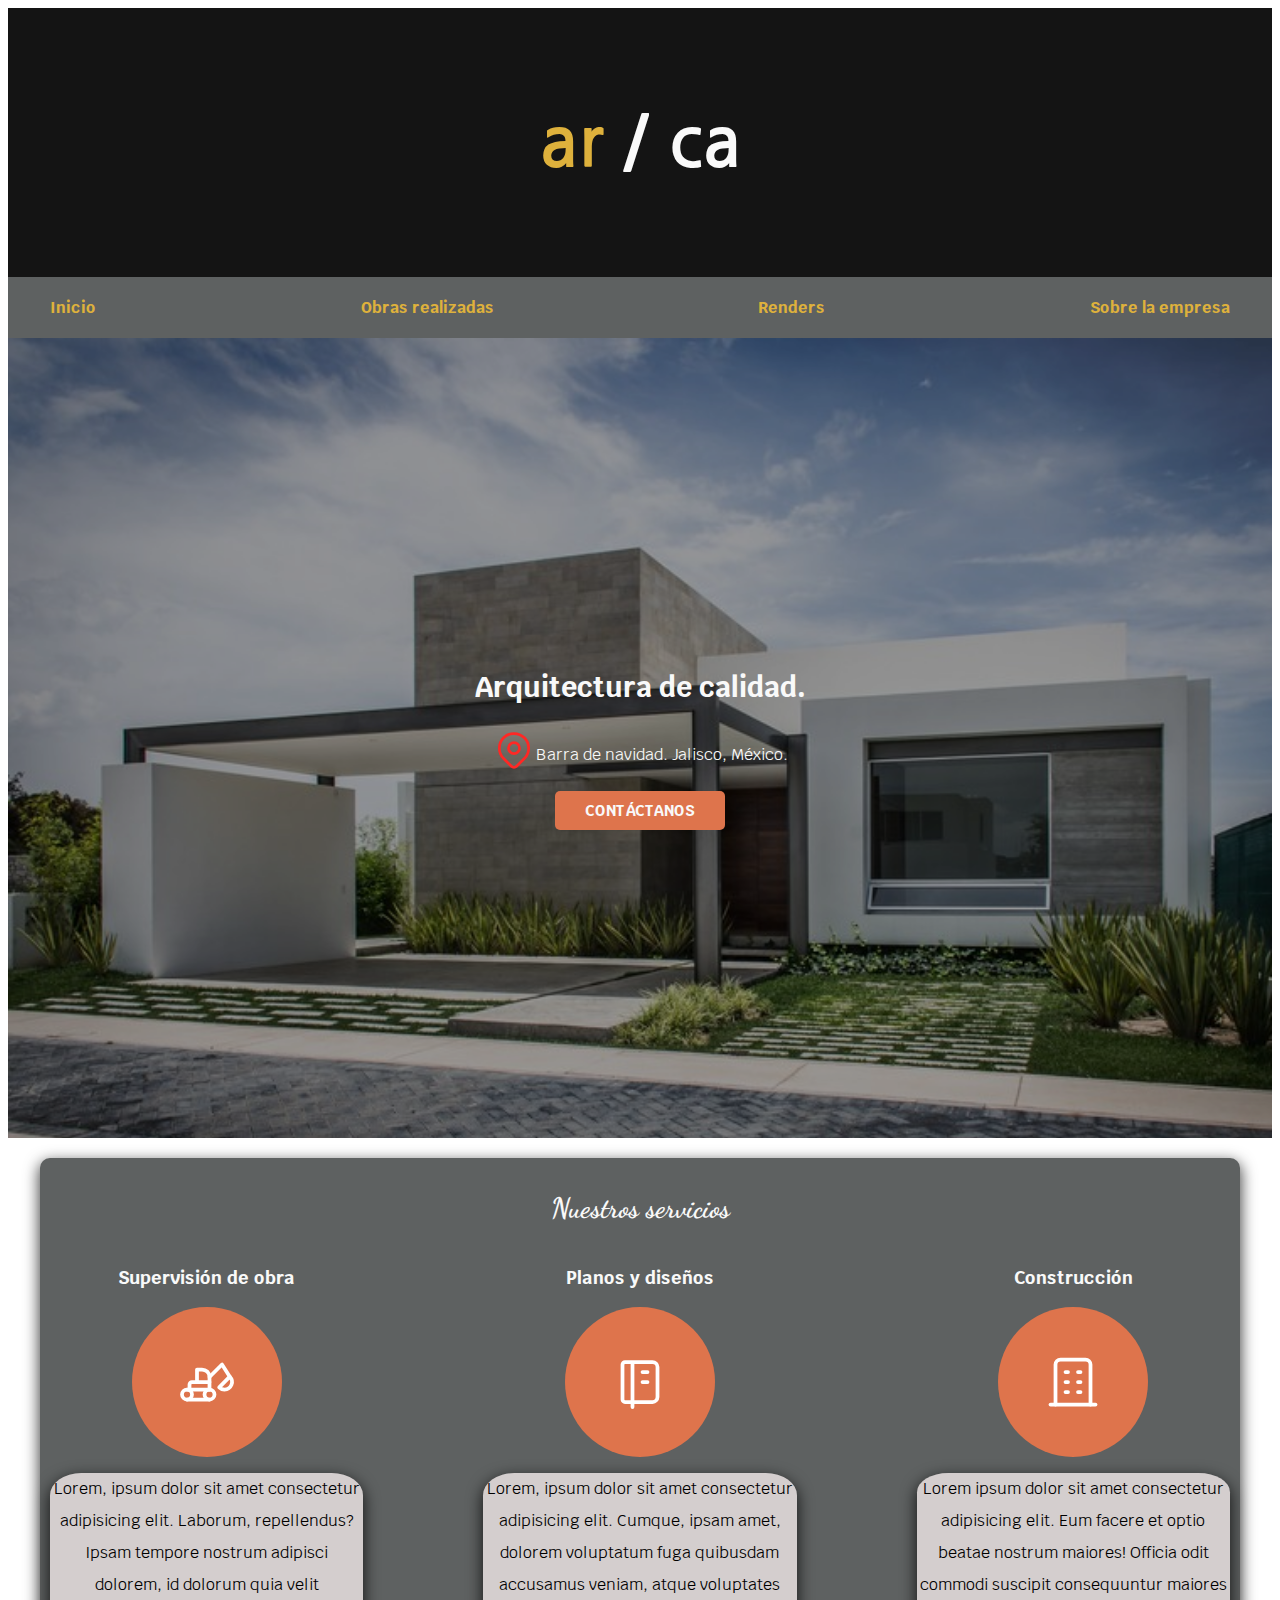
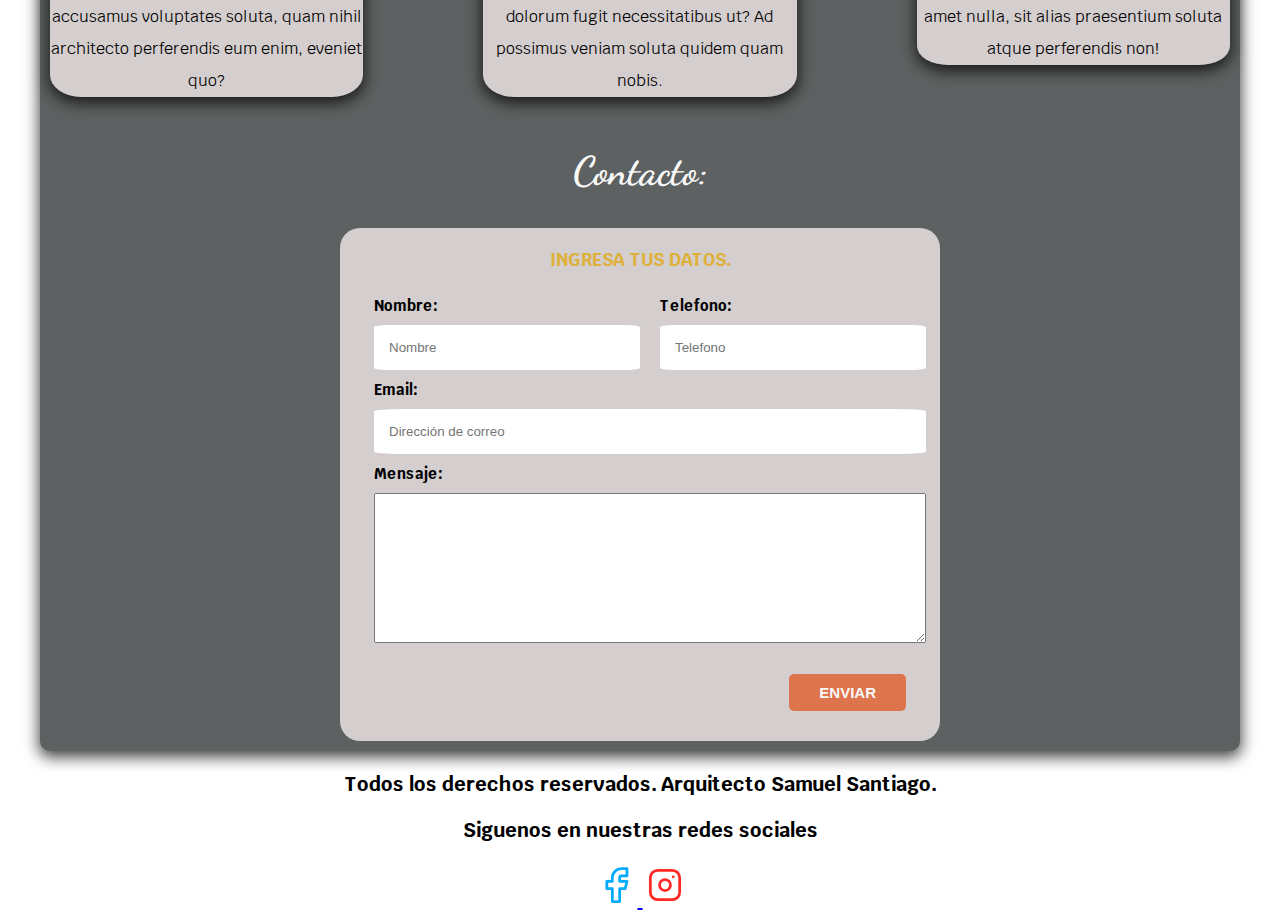
<file: index.html>
<!DOCTYPE html>
<html lang="en">
<head>
    <meta charset="UTF-8">
    <meta http-equiv="X-UA-Compatible" content="IE=edge">
    <meta name="viewport" content="width=device-width, initial-scale=1.0">
    <title>Arca construcciones</title>
    <link rel="preload" href="CSS/Normalize.css" as="stylesheet">
    
    <link rel="preconnect" href="https://fonts.googleapis.com">
    <link rel="preconnect" href="https://fonts.gstatic.com" crossorigin>
    <link href="https://fonts.googleapis.com/css2?family=Nanum+Gothic&display=swap" rel="stylesheet">
    
    <link rel="preconnect" href="https://fonts.googleapis.com">
    <link rel="preconnect" href="https://fonts.gstatic.com" crossorigin>
    <link href="https://fonts.googleapis.com/css2?family=Krub&family=Norican&display=swap" rel="stylesheet">
    <link href="CSS/index.css" rel="stylesheet">

    <link rel="preconnect" href="https://fonts.googleapis.com">
    <link rel="preconnect" href="https://fonts.gstatic.com" crossorigin>
    <link href="https://fonts.googleapis.com/css2?family=Dancing+Script:wght@500&display=swap" rel="stylesheet">

</head>

<body>

    <header>
        <h1 class="titulo">ar <span>/</span><span> ca</span></h1>
        
    </header>

    <div class="navegador-bg">
        <nav class="navegacion-principal contenedor-nav">
            <a href="index.html">Inicio</a> 
            <a href="works.html">Obras realizadas</a> 
            <a href="renders.html">Renders</a> 
            <a href="aboutUs.html">Sobre la empresa</a> 
        </nav>
    </div>
    
    <section class="presentacion">
        <div class="contenido-presentacion">
            <h2>Arquitectura de calidad.</h2>

            <div class="presentacion-ubicacion">
                <a href="https://www.google.com/maps/place/Barra+de+Navidad,+Jal./@19.2058883,-104.692488,15.75z/data=!4m6!3m5!1s0x8424b8f557d08435:0x466dced5494b4b26!8m2!3d19.2081099!4d-104.6826949!16zL20vMDduMjd5">
                    <svg xmlns="http://www.w3.org/2000/svg" class="icon icon-tabler icon-tabler-map-pin" width="44" height="44" viewBox="0 0 24 24" stroke-width="1.5" stroke="#ff2825" fill="none" stroke-linecap="round" stroke-linejoin="round">
                    <path stroke="none" d="M0 0h24v24H0z" fill="none"/>
                    <circle cx="12" cy="11" r="3" />
                    <path d="M17.657 16.657l-4.243 4.243a2 2 0 0 1 -2.827 0l-4.244 -4.243a8 8 0 1 1 11.314 0z" />
                    </svg>
                </a>
                <p>Barra de navidad. Jalisco, México.</p>              
                
            </div>
            <a class="boton" href="#">Contáctanos</a>
            
        </div>
        

    </section>
    
    <main class="contenedor-nav sombra">
        <div class="main-titulo">
            <h2> Nuestros servicios  </h2>
        </div>
        <div class="servicios">
            <section class="servicio">
                <h3>Supervisión de obra</h3>
                <div class="iconos">
                    <svg xmlns="http://www.w3.org/2000/svg" class="icon icon-tabler icon-tabler-backhoe" width="60" height="60" viewBox="0 0 24 24" stroke-width="1.5" stroke="#ffffff" fill="none" stroke-linecap="round" stroke-linejoin="round">
                        <path stroke="none" d="M0 0h24v24H0z" fill="none"/>
                        <circle cx="4" cy="17" r="2" />
                        <circle cx="13" cy="17" r="2" />
                        <line x1="13" y1="19" x2="4" y2="19" />
                        <line x1="4" y1="15" x2="13" y2="15" />
                        <path d="M8 12v-5h2a3 3 0 0 1 3 3v5" />
                        <path d="M5 15v-2a1 1 0 0 1 1 -1h7" />
                        <path d="M21.12 9.88l-3.12 -4.88l-5 5" />
                        <path d="M21.12 9.88a3 3 0 0 1 -2.12 5.12a3 3 0 0 1 -2.12 -.88l4.24 -4.24z" />
                     </svg>
                </div>
            <p>Lorem, ipsum dolor sit amet consectetur adipisicing elit. Laborum, repellendus? Ipsam tempore nostrum adipisci dolorem, id dolorum quia velit accusamus voluptates soluta, quam nihil architecto perferendis eum enim, eveniet quo?</p>
            </section class="servicio">

            <section class="servicio">
                <h3>Planos y diseños </h3>
                <div class="iconos">
                    <svg xmlns="http://www.w3.org/2000/svg" class="icon icon-tabler icon-tabler-notebook" width="60" height="60" viewBox="0 0 24 24" stroke-width="1.5" stroke="#ffffff" fill="none" stroke-linecap="round" stroke-linejoin="round">
                        <path stroke="none" d="M0 0h24v24H0z" fill="none"/>
                        <path d="M6 4h11a2 2 0 0 1 2 2v12a2 2 0 0 1 -2 2h-11a1 1 0 0 1 -1 -1v-14a1 1 0 0 1 1 -1m3 0v18" />
                        <line x1="13" y1="8" x2="15" y2="8" />
                        <line x1="13" y1="12" x2="15" y2="12" />
                     </svg>
                </div>
            <p>Lorem, ipsum dolor sit amet consectetur adipisicing elit. Cumque, ipsam amet, dolorem voluptatum fuga quibusdam accusamus veniam, atque voluptates dolorum fugit necessitatibus ut? Ad possimus veniam soluta quidem quam nobis.</p>
            </section>
        
            <section class="servicio">
                <h3>Construcción</h3>
                <div class="iconos">
                    <svg xmlns="http://www.w3.org/2000/svg" class="icon icon-tabler icon-tabler-building" width="60" height="60" viewBox="0 0 24 24" stroke-width="1.5" stroke="#ffffff" fill="none" stroke-linecap="round" stroke-linejoin="round">
                        <path stroke="none" d="M0 0h24v24H0z" fill="none"/>
                        <line x1="3" y1="21" x2="21" y2="21" />
                        <line x1="9" y1="8" x2="10" y2="8" />
                        <line x1="9" y1="12" x2="10" y2="12" />
                        <line x1="9" y1="16" x2="10" y2="16" />
                        <line x1="14" y1="8" x2="15" y2="8" />
                        <line x1="14" y1="12" x2="15" y2="12" />
                        <line x1="14" y1="16" x2="15" y2="16" />
                        <path d="M5 21v-16a2 2 0 0 1 2 -2h10a2 2 0 0 1 2 2v16" />
                     </svg>

                </div>
            <p>Lorem ipsum dolor sit amet consectetur adipisicing elit. Eum facere et optio beatae nostrum maiores! Officia odit commodi suscipit consequuntur maiores amet nulla, sit alias praesentium soluta atque perferendis non!</p>
            </section>
        </div>  
   
    <section>
        <h2 class="main-titulo">Contacto:</h2>

        <form class="formulario">
            <fieldset>
                <legend>Ingresa tus datos.</legend>

                <div class="contenido-formulario">
                    <div class="campo">
                        <label>Nombre:</label>
                        <input class="input-text"  type="text" placeholder="Nombre">
                    </div>
                    
                    <div class="campo">
                        <label>Telefono:</label>
                        <input class="input-text"  type="number" placeholder="Telefono">
                    </div>
                    
                    <div class="campo">
                        <label>Email:</label>
                        <input class="input-text"  type="email" placeholder="Dirección de correo">
                    </div>
                    
                    <div class="campo">
                        <label>Mensaje:</label>
                        <textarea></textarea>
                    </div>
                </div>
                    
                <div class="alinear-derecha flex">
                    <input class="boton w-100" type="submit" value="Enviar">
                </div>
                
                           
            </fieldset>
        </form>

    </section>
</main>

    <footer class="footer">
        <p>Todos los derechos reservados. Arquitecto Samuel Santiago.</p>
        <p>Siguenos en nuestras redes sociales</p>
        <a href="https://www.facebook.com/arquitectos.arca">
            <svg xmlns="http://www.w3.org/2000/svg" class="icon icon-tabler icon-tabler-brand-facebook" width="44" height="44" viewBox="0 0 24 24" stroke-width="1.5" stroke="#00abfb" fill="none" stroke-linecap="round" stroke-linejoin="round">
            <path stroke="none" d="M0 0h24v24H0z" fill="none"/>
            <path d="M7 10v4h3v7h4v-7h3l1 -4h-4v-2a1 1 0 0 1 1 -1h3v-4h-3a5 5 0 0 0 -5 5v2h-3" />
            </svg>
        </a>
        <a href="https://www.instagram.com/arca.construcciones/">
            <svg xmlns="http://www.w3.org/2000/svg" class="icon icon-tabler icon-tabler-brand-instagram" width="44" height="44" viewBox="0 0 24 24" stroke-width="1.5" stroke="#ff2825" fill="none" stroke-linecap="round" stroke-linejoin="round">
            <path stroke="none" d="M0 0h24v24H0z" fill="none"/>
            <rect x="4" y="4" width="16" height="16" rx="4" />
            <circle cx="12" cy="12" r="3" />
            <line x1="16.5" y1="7.5" x2="16.5" y2="7.501" />
            </svg>
        </a>
    </footer>
 
    
</body>
</html>
</file>
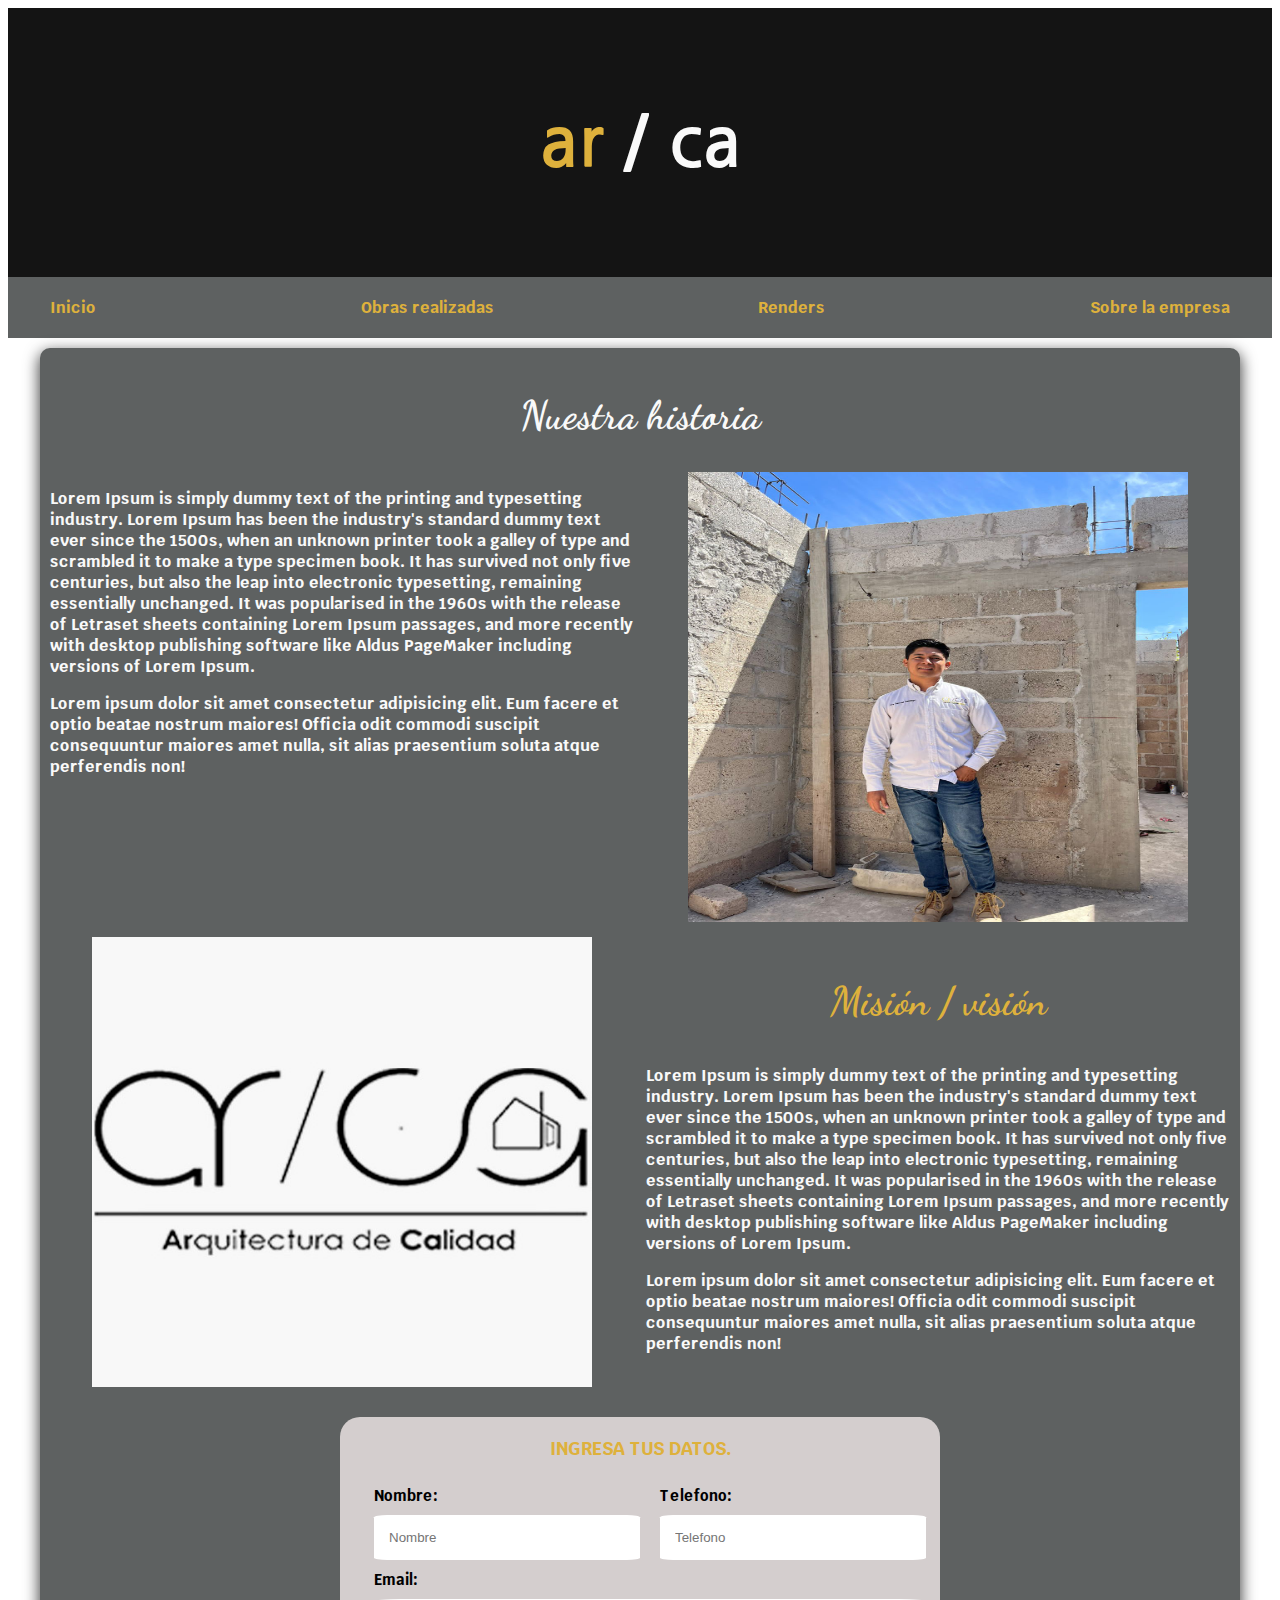
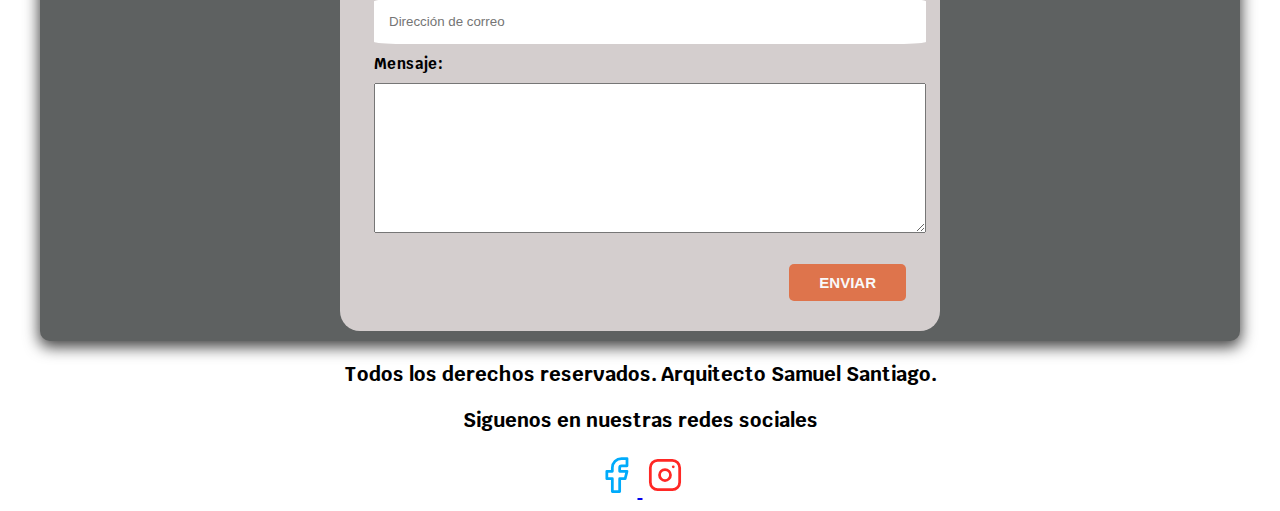
<file: aboutUs.html>
<!DOCTYPE html>
<html lang="en">
<head>
    <meta charset="UTF-8">
    <meta http-equiv="X-UA-Compatible" content="IE=edge">
    <meta name="viewport" content="width=device-width, initial-scale=1.0">
    <title>Arca construcciones</title>
    <link rel="preload" href="CSS/Normalize.css" as="stylesheet">
    
    <link rel="preconnect" href="https://fonts.googleapis.com">
    <link rel="preconnect" href="https://fonts.gstatic.com" crossorigin>
    <link href="https://fonts.googleapis.com/css2?family=Nanum+Gothic&display=swap" rel="stylesheet">
    
    <link rel="preconnect" href="https://fonts.googleapis.com">
    <link rel="preconnect" href="https://fonts.gstatic.com" crossorigin>
    <link href="https://fonts.googleapis.com/css2?family=Krub&family=Norican&display=swap" rel="stylesheet">
    <link href="CSS/index.css" rel="stylesheet">

    <link rel="preconnect" href="https://fonts.googleapis.com">
    <link rel="preconnect" href="https://fonts.gstatic.com" crossorigin>
    <link href="https://fonts.googleapis.com/css2?family=Dancing+Script:wght@500&display=swap" rel="stylesheet">

</head>

<body>
    <header>
        <h1 class="titulo">ar <span>/</span><span> ca</span></h1>
    </header>

    <div class="navegador-bg">
        <nav class="navegacion-principal contenedor-nav">
            <a href="index.html">Inicio</a> 
            <a href="works.html">Obras realizadas</a> 
            <a href="renders.html">Renders</a> 
            <a href="aboutUs.html">Sobre la empresa</a> 
        </nav>
    </div>
    
    <main class=" contenedor sombra">
        <div>
            <h2 class="main-titulo">Nuestra historia</h2>
        </div>
        <div class="aboutUs">
            <div class="aboutUs__contenedor">
                <div class="aboutUs__contenido">
                    <p>Lorem Ipsum is simply dummy text of the printing and typesetting industry. Lorem Ipsum has been the industry's standard dummy text ever since the 1500s, when an unknown printer took a galley of type and scrambled it to make a type specimen book. It has survived not only five centuries, but also the leap into electronic typesetting, remaining essentially unchanged. It was popularised in the 1960s with the release of Letraset sheets containing Lorem Ipsum passages, and more recently with desktop publishing software like Aldus PageMaker including versions of Lorem Ipsum.</p>
                    <p>Lorem ipsum dolor sit amet consectetur adipisicing elit. Eum facere et optio beatae nostrum maiores! Officia odit commodi suscipit consequuntur maiores amet nulla, sit alias praesentium soluta atque perferendis non!</p>           
                </div>
                <img src="/Img/samu2.jpg" alt="Imagen about us" width="500px" height="450px">
            </div>            
            <div class="aboutUs__contenedor"> 
                <img src="/Img/logo3.jpg" alt="Imagen about us" width="500px" height="450px">
                <div class="aboutUs__contenido">
                    <h3 class="main__titulo--works">Misión / visión</h3>
                    <p>Lorem Ipsum is simply dummy text of the printing and typesetting industry. Lorem Ipsum has been the industry's standard dummy text ever since the 1500s, when an unknown printer took a galley of type and scrambled it to make a type specimen book. It has survived not only five centuries, but also the leap into electronic typesetting, remaining essentially unchanged. It was popularised in the 1960s with the release of Letraset sheets containing Lorem Ipsum passages, and more recently with desktop publishing software like Aldus PageMaker including versions of Lorem Ipsum.</p>
                    <p>Lorem ipsum dolor sit amet consectetur adipisicing elit. Eum facere et optio beatae nostrum maiores! Officia odit commodi suscipit consequuntur maiores amet nulla, sit alias praesentium soluta atque perferendis non!</p>           
                </div>
            </div>
        </div>
          
        <section>
          <form class="formulario">
                <fieldset>
                    <legend>Ingresa tus datos.</legend>
                    <div class="contenido-formulario">
                        <div class="campo">
                            <label>Nombre:</label>
                            <input class="input-text"  type="text" placeholder="Nombre">
                        </div>
                    
                        <div class="campo">
                            <label>Telefono:</label>
                            <input class="input-text"  type="number" placeholder="Telefono">
                        </div>
                    
                        <div class="campo">
                            <label>Email:</label>
                            <input class="input-text"  type="email" placeholder="Dirección de correo">
                        </div>
                    
                        <div class="campo">
                            <label>Mensaje:</label>
                            <textarea></textarea>
                        </div>
                    </div>
                    
                    <div class="alinear-derecha flex">
                        <input class="boton w-100" type="submit" value="Enviar">
                    </div>
                           
                </fieldset>
            </form>
        </section>
    </main>

    <footer class="footer">
        <p>Todos los derechos reservados. Arquitecto Samuel Santiago.</p>
        <p>Siguenos en nuestras redes sociales</p>
        <a href="https://www.facebook.com/arquitectos.arca">
            <svg xmlns="http://www.w3.org/2000/svg" class="icon icon-tabler icon-tabler-brand-facebook" width="44" height="44" viewBox="0 0 24 24" stroke-width="1.5" stroke="#00abfb" fill="none" stroke-linecap="round" stroke-linejoin="round">
                <path stroke="none" d="M0 0h24v24H0z" fill="none"/>
                <path d="M7 10v4h3v7h4v-7h3l1 -4h-4v-2a1 1 0 0 1 1 -1h3v-4h-3a5 5 0 0 0 -5 5v2h-3" />
            </svg>
        </a>
        <a href="https://www.instagram.com/arca.construcciones/">
            <svg xmlns="http://www.w3.org/2000/svg" class="icon icon-tabler icon-tabler-brand-instagram" width="44" height="44" viewBox="0 0 24 24" stroke-width="1.5" stroke="#ff2825" fill="none" stroke-linecap="round" stroke-linejoin="round">
                <path stroke="none" d="M0 0h24v24H0z" fill="none"/>
                <rect x="4" y="4" width="16" height="16" rx="4" />
                <circle cx="12" cy="12" r="3" />
                <line x1="16.5" y1="7.5" x2="16.5" y2="7.501" />
            </svg>
        </a>
    </footer>
 
    
</body>
</html>
</file>
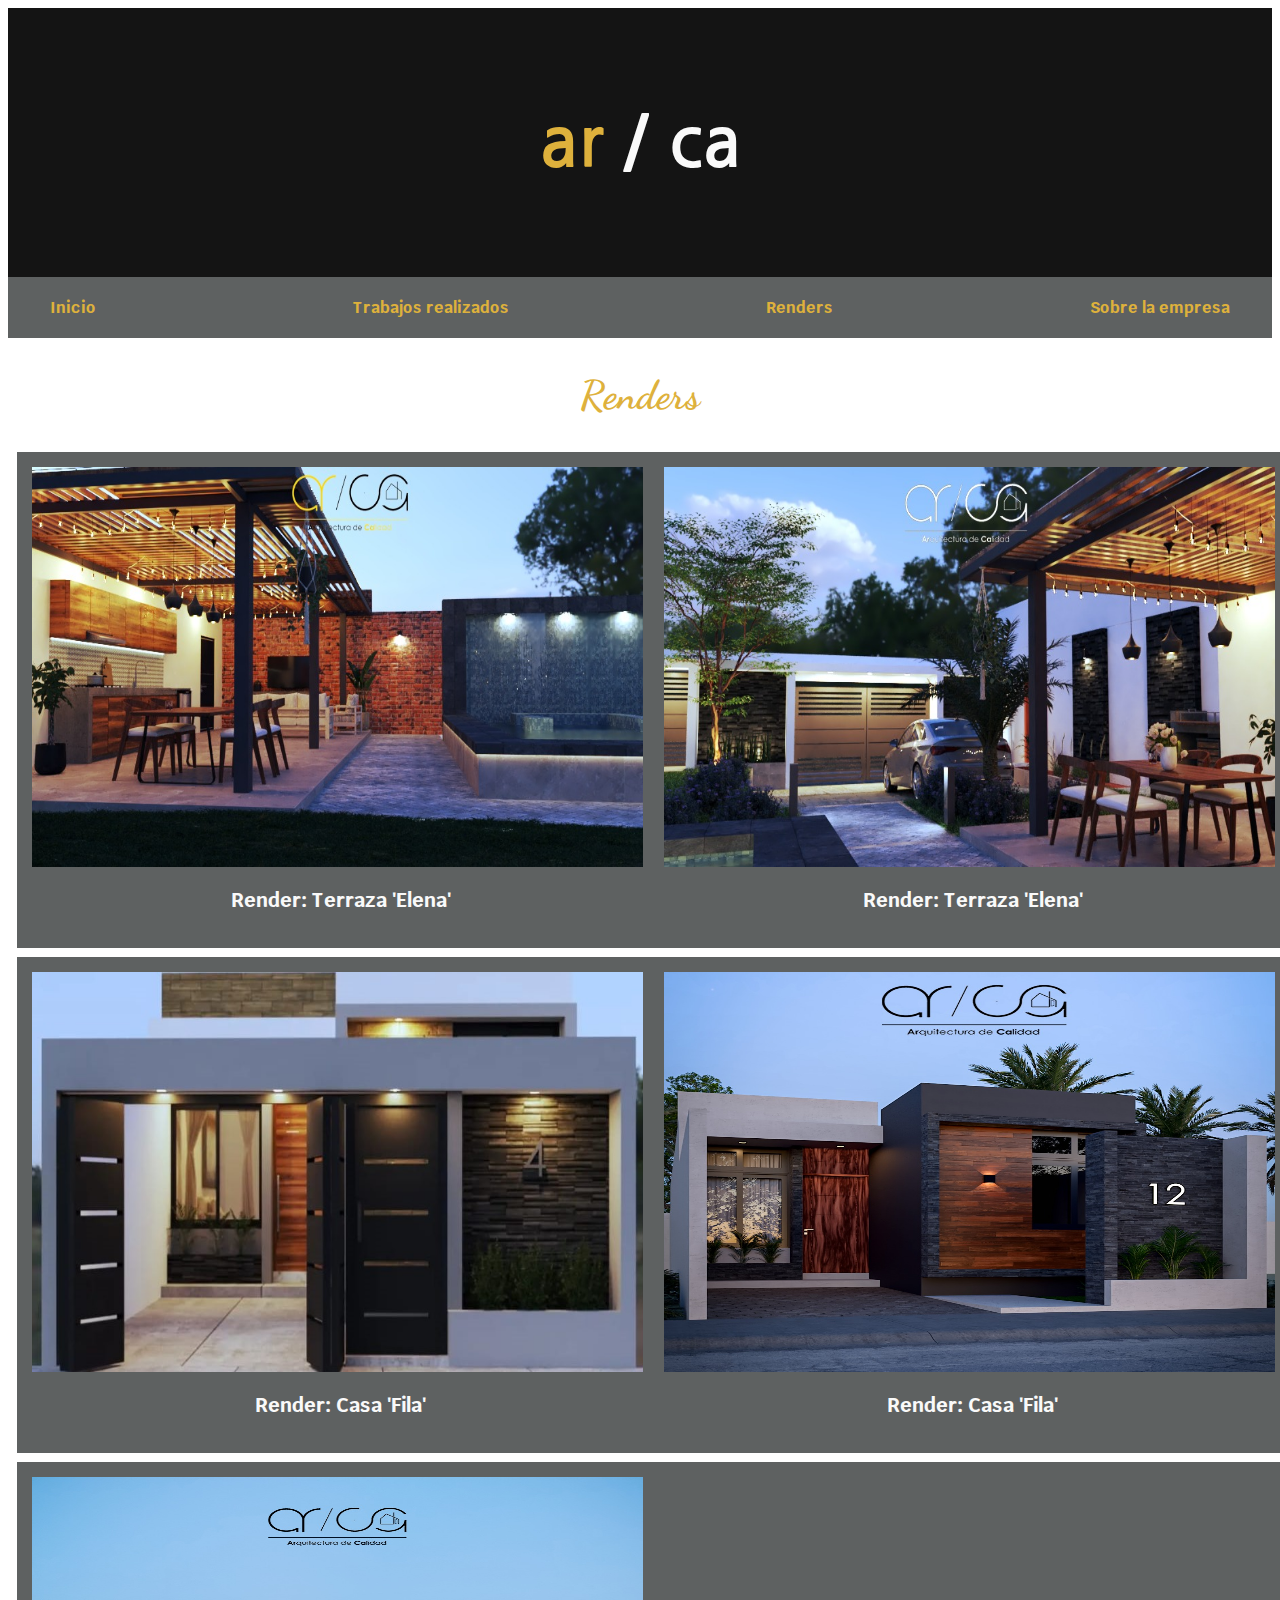
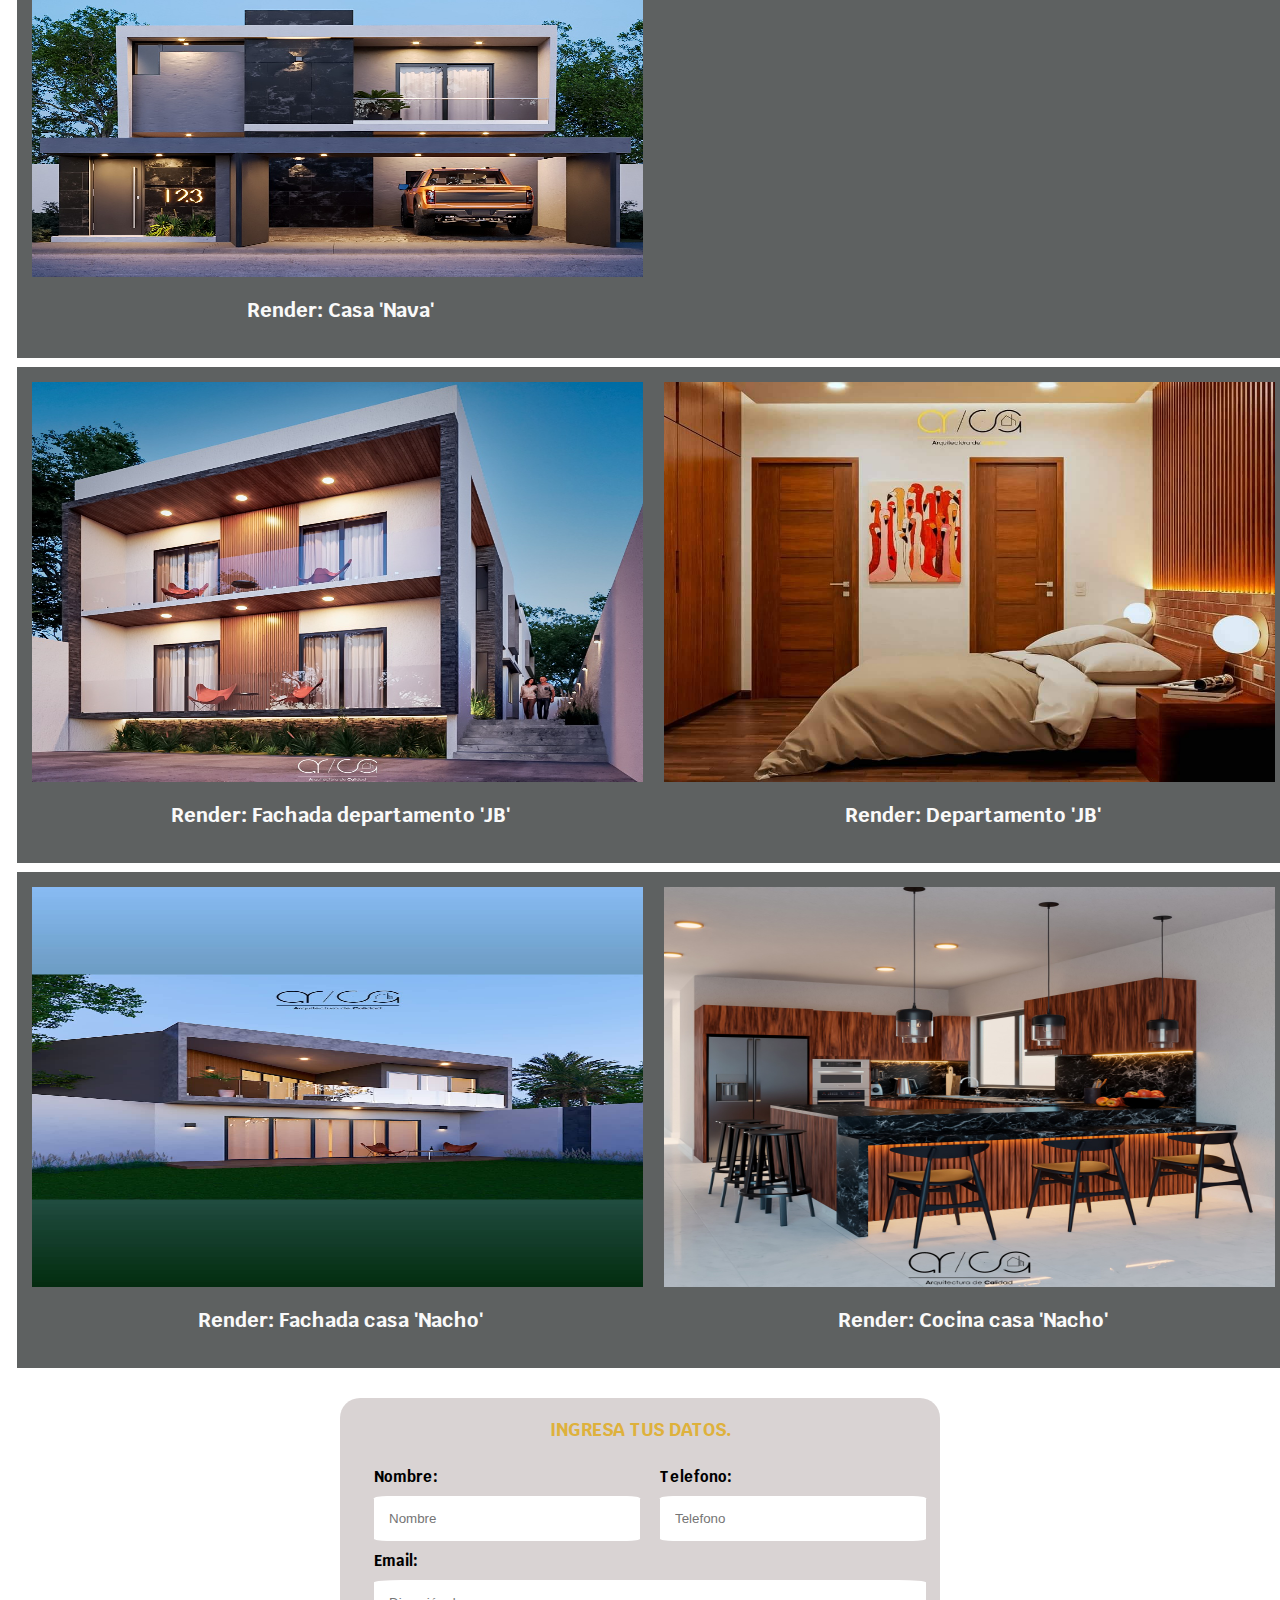
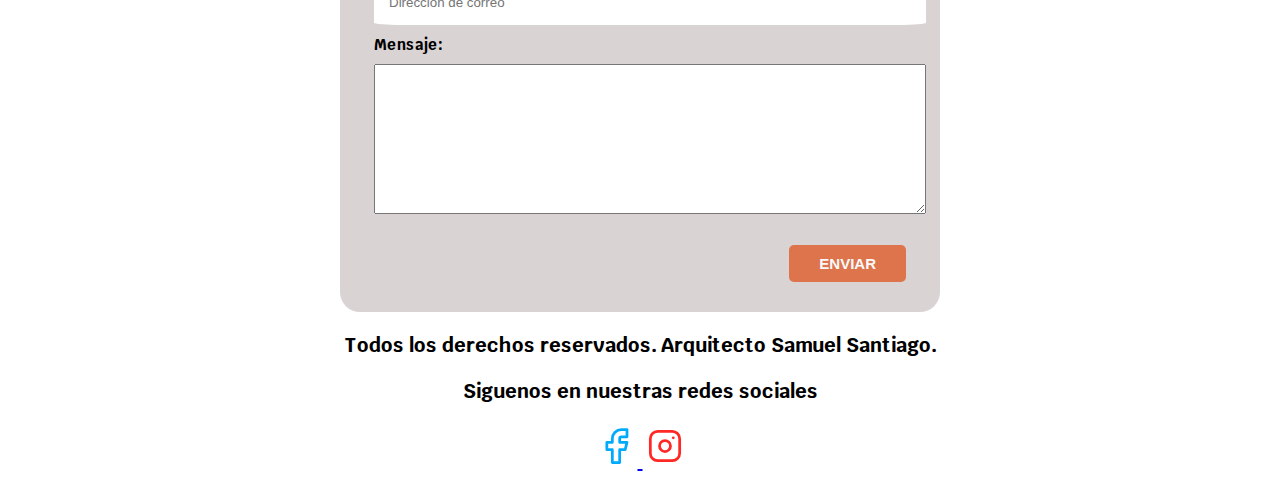
<file: renders.html>
<!DOCTYPE html>
<html lang="en">
<head>
    <meta charset="UTF-8">
    <meta http-equiv="X-UA-Compatible" content="IE=edge">
    <meta name="viewport" content="width=device-width, initial-scale=1.0">

    <title>Arca construcciones</title>
    <link rel="preload" href="CSS/Normalize.css" as="stylesheet">
    
    <link rel="preconnect" href="https://fonts.googleapis.com">
    <link rel="preconnect" href="https://fonts.gstatic.com" crossorigin>
    <link href="https://fonts.googleapis.com/css2?family=Nanum+Gothic&display=swap" rel="stylesheet">
    
    <link rel="preconnect" href="https://fonts.googleapis.com">
    <link rel="preconnect" href="https://fonts.gstatic.com" crossorigin>
    <link href="https://fonts.googleapis.com/css2?family=Krub&family=Norican&display=swap" rel="stylesheet">
    
    <link rel="preconnect" href="https://fonts.googleapis.com">
    <link rel="preconnect" href="https://fonts.gstatic.com" crossorigin>
    <link href="https://fonts.googleapis.com/css2?family=Dancing+Script:wght@500&display=swap" rel="stylesheet">
     



    <link href="CSS/index.css" rel="stylesheet">

</head>
<body>
    <header>
        <h1 class="titulo">ar <span>/</span><span> ca</span></h1>
    </header>

    <div class="navegador-bg">
        <nav class="navegacion-principal contenedor-nav">
            <a href="index.html">Inicio</a> 
            <a href="works.html">Trabajos realizados</a> 
            <a href="renders.html">Renders</a> 
            <a href="aboutUs.html">Sobre la empresa</a> 
        </nav>
    </div>

    <main class="contenedor__render"> 
        <div>
            <h2 class="main__titulo--works">Renders</h2>
        </div>

        <div class="Grid__render">
            <div class="renders">  
                <img class="renders__imagen" src="Img/Render_terraza.jpg" alt="casa Edna" width="450"
                height="400">
                <div class="trabajos__informacion">
                    <p class="trabajos__detalle">Render: Terraza 'Elena'</p>
                </div>
            </div>
            
            <div class="renders">
                <img class="renders__imagen" src="Img/Render_terraza2.jpg" alt="casa Edna" width="450"
                height="400">
                <div class="trabajos__informacion">
                    <p class="trabajos__detalle">Render: Terraza 'Elena'</p>
                </div>
            </div>
        </div>

        <div class="Grid__render">
            <div class="renders">  
                <img class="renders__imagen" src="Img/Render_casa_fila.jpg" alt="casa Edna" width="450"
                height="400">
                <div class="trabajos__informacion">
                    <p class="trabajos__detalle">Render: Casa 'Fila'</p>
                </div>
            </div>
            
            <div class="renders">
                <img class="renders__imagen" src="Img/Render_casa.jpg" alt="casa Edna" width="450"
                height="400">
                <div class="trabajos__informacion">
                    <p class="trabajos__detalle">Render: Casa 'Fila'</p>
                </div>
            </div>
        </div>

        <div class="Grid__render">
            <div class="renders">  
                <img class="renders__imagen" src="Img/Render_casa_nava.jpg" alt="casa Edna" width="450"
                height="400">
                <div class="trabajos__informacion">
                    <p class="trabajos__detalle">Render: Casa 'Nava'</p>
                </div>
            </div>
        </div>
        
        <div class="Grid__render">
            <div class="renders">  
                <img class="renders__imagen" src="Img/Render_depa1.jpg" alt="casa Edna" width="450"
                height="400">
                <div class="trabajos__informacion">
                    <p class="trabajos__detalle">Render: Fachada departamento 'JB'</p>
                </div>
            </div>

            <div class="renders">  
                <img class="renders__imagen" src="Img/Render_depa.jpg" alt="casa Edna" width="450"
                height="400">
                <div class="trabajos__informacion">
                    <p class="trabajos__detalle">Render: Departamento 'JB'</p>
                </div>
            </div>            
        </div>

        <div class="Grid__render">
            <div class="renders">  
                <img class="renders__imagen" src="Img/Render_facahda_nacho.jpg" alt="casa Edna" width="450"
                height="400">
                <div class="trabajos__informacion">
                    <p class="trabajos__detalle">Render: Fachada casa 'Nacho'</p>
                </div>
            </div>
            
            <div class="renders">
                <img class="renders__imagen" src="Img/Render_cocina_nacho.jpg" alt="casa Edna" width="450"
                height="400">
                <div class="trabajos__informacion">
                    <p class="trabajos__detalle">Render: Cocina casa 'Nacho'</p>
                </div>
            </div>
        </div>
    </main>

    <section>
        <form class="formulario">
            <fieldset>
                <legend>Ingresa tus datos.</legend>

                <div class="contenido-formulario">
                    <div class="campo">
                        <label>Nombre:</label>
                        <input class="input-text"  type="text" placeholder="Nombre">
                    </div>
                    
                    <div class="campo">
                        <label>Telefono:</label>
                        <input class="input-text"  type="number" placeholder="Telefono">
                    </div>
                    
                    <div class="campo">
                        <label>Email:</label>
                        <input class="input-text"  type="email" placeholder="Dirección de correo">
                    </div>
                    
                    <div class="campo">
                        <label>Mensaje:</label>
                        <textarea></textarea>
                    </div>
                </div>
                    
                <div class="alinear-derecha flex">
                    <input class="boton w-100" type="submit" value="Enviar">
                </div>
                
                           
            </fieldset>
        </form>

    </section>

    <footer class="footer">
        <p>Todos los derechos reservados. Arquitecto Samuel Santiago.</p>
        <p>Siguenos en nuestras redes sociales</p>
        <a href="https://www.facebook.com/arquitectos.arca">
            <svg xmlns="http://www.w3.org/2000/svg" class="icon icon-tabler icon-tabler-brand-facebook" width="44" height="44" viewBox="0 0 24 24" stroke-width="1.5" stroke="#00abfb" fill="none" stroke-linecap="round" stroke-linejoin="round">
            <path stroke="none" d="M0 0h24v24H0z" fill="none"/>
            <path d="M7 10v4h3v7h4v-7h3l1 -4h-4v-2a1 1 0 0 1 1 -1h3v-4h-3a5 5 0 0 0 -5 5v2h-3" />
            </svg>
        </a>
        <a href="https://www.instagram.com/arca.construcciones/">
            <svg xmlns="http://www.w3.org/2000/svg" class="icon icon-tabler icon-tabler-brand-instagram" width="44" height="44" viewBox="0 0 24 24" stroke-width="1.5" stroke="#ff2825" fill="none" stroke-linecap="round" stroke-linejoin="round">
            <path stroke="none" d="M0 0h24v24H0z" fill="none"/>
            <rect x="4" y="4" width="16" height="16" rx="4" />
            <circle cx="12" cy="12" r="3" />
            <line x1="16.5" y1="7.5" x2="16.5" y2="7.501" />
            </svg>
        </a>
    </footer>



</body>
</html>
</file>
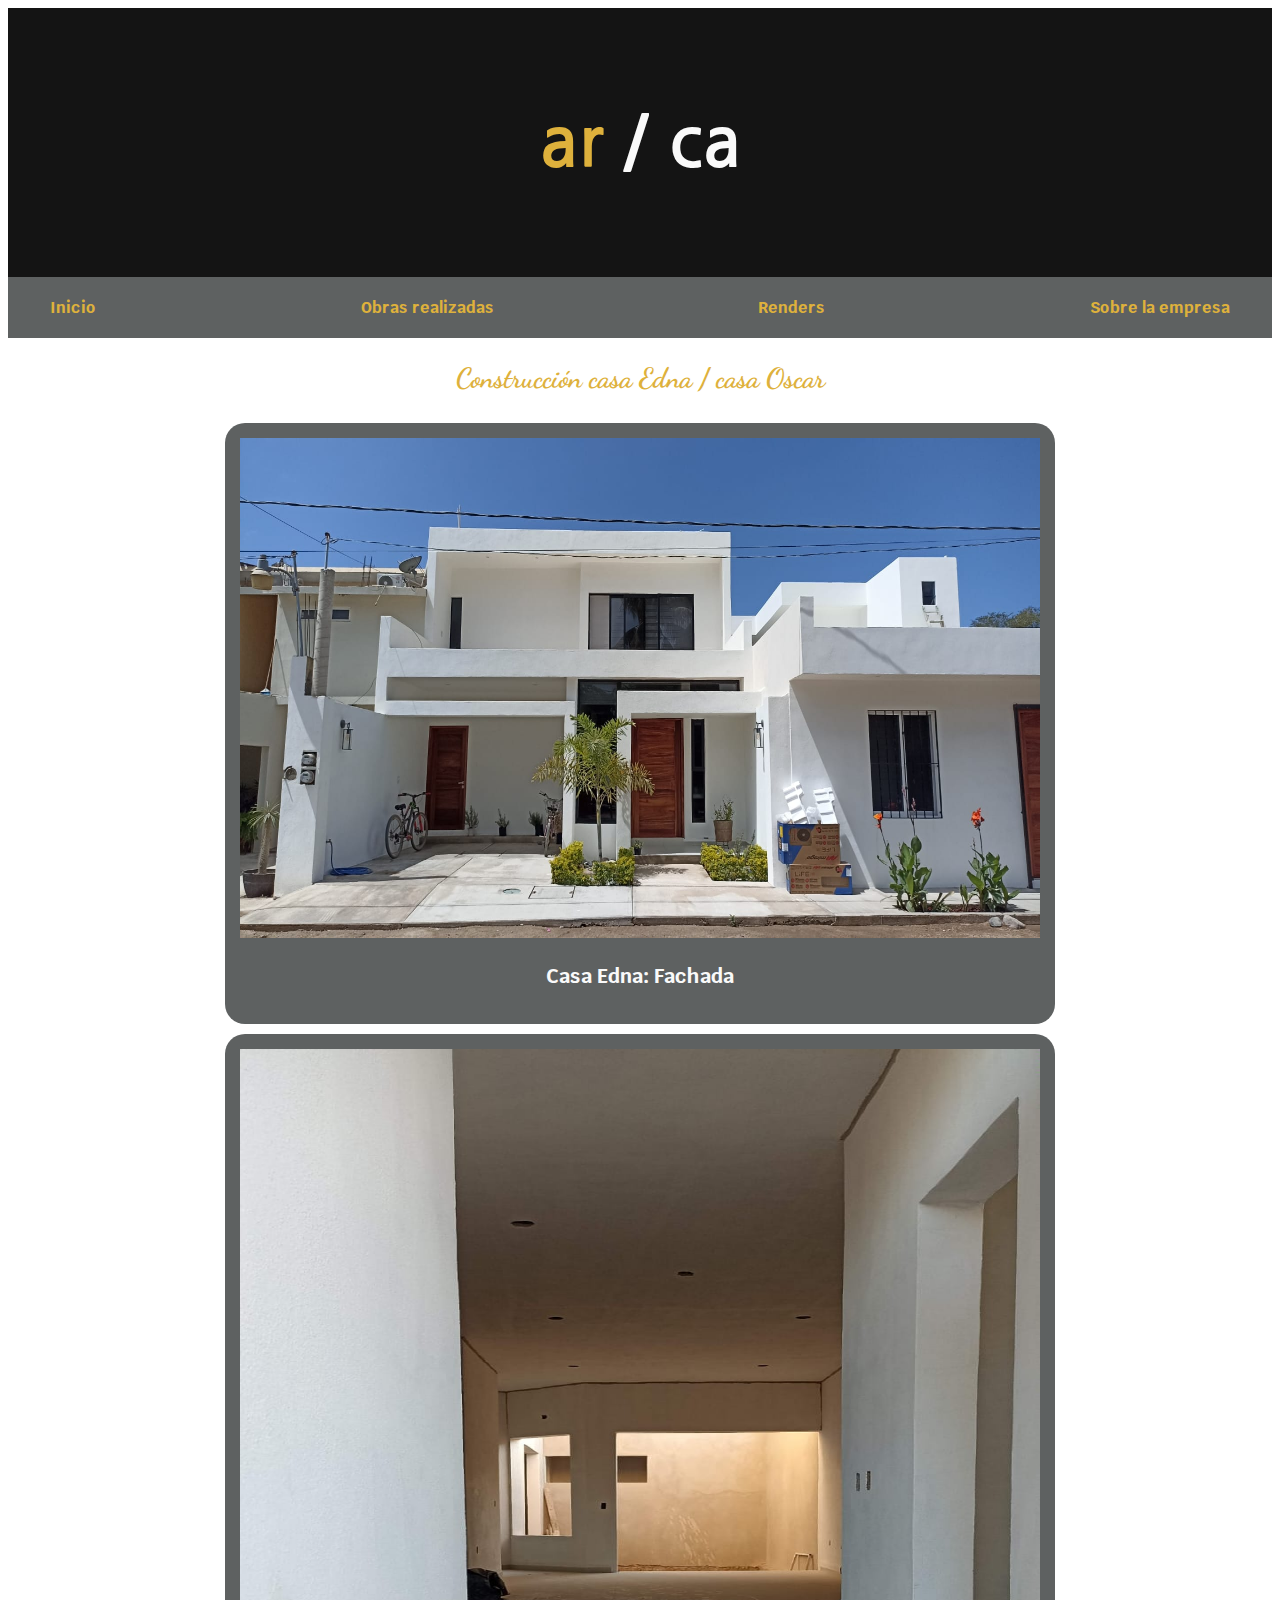
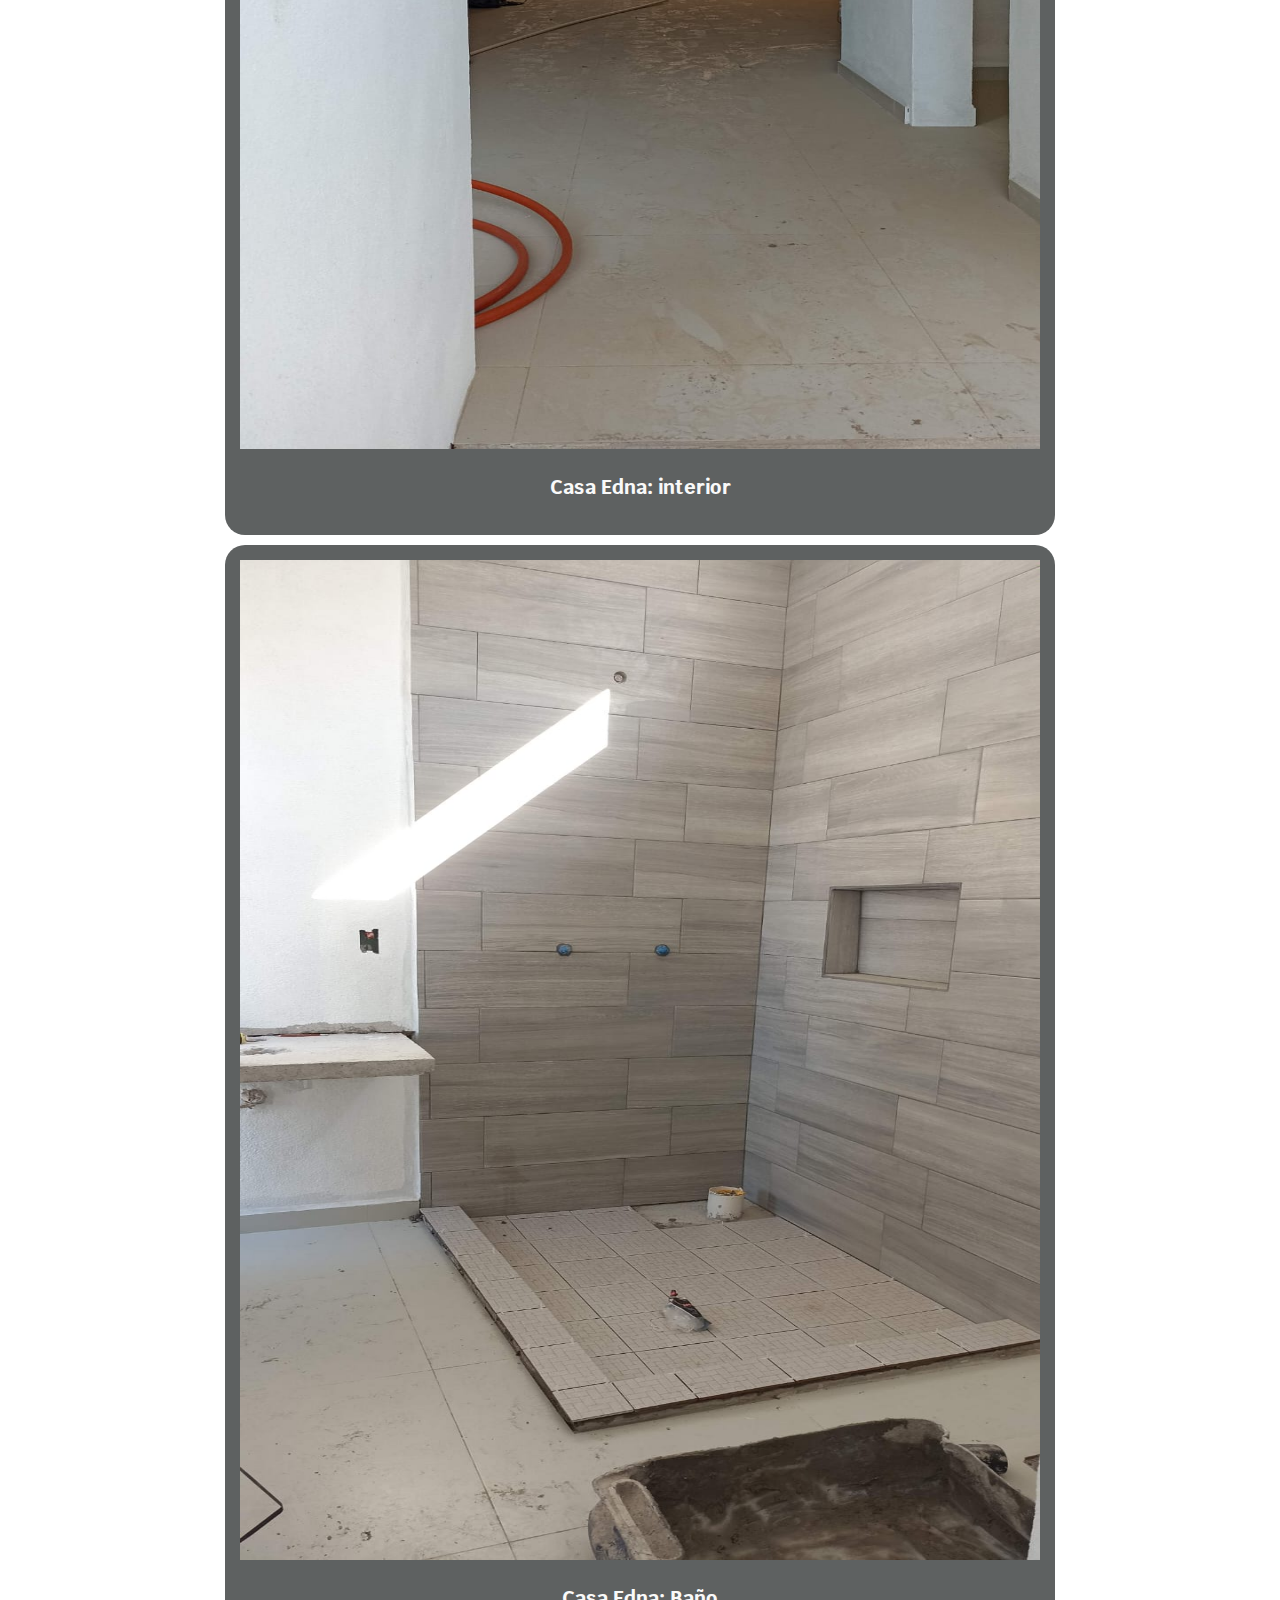
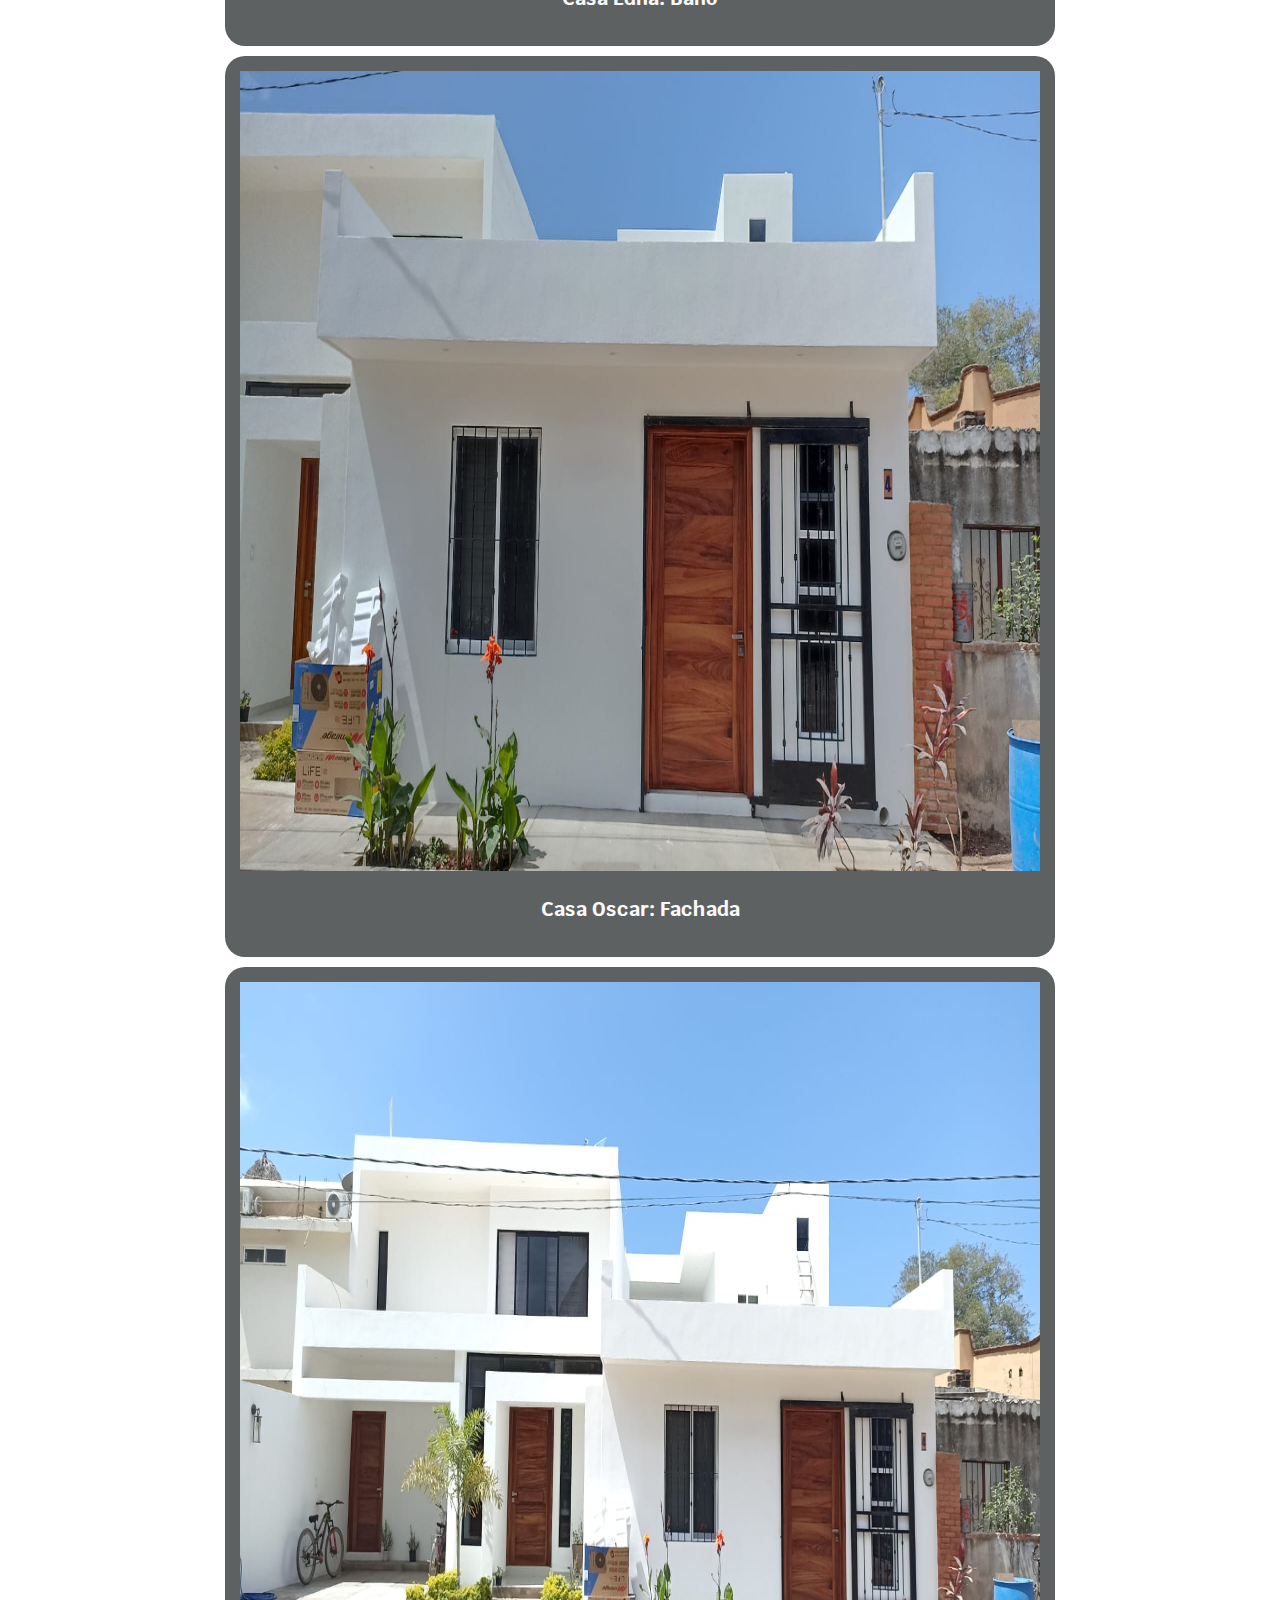
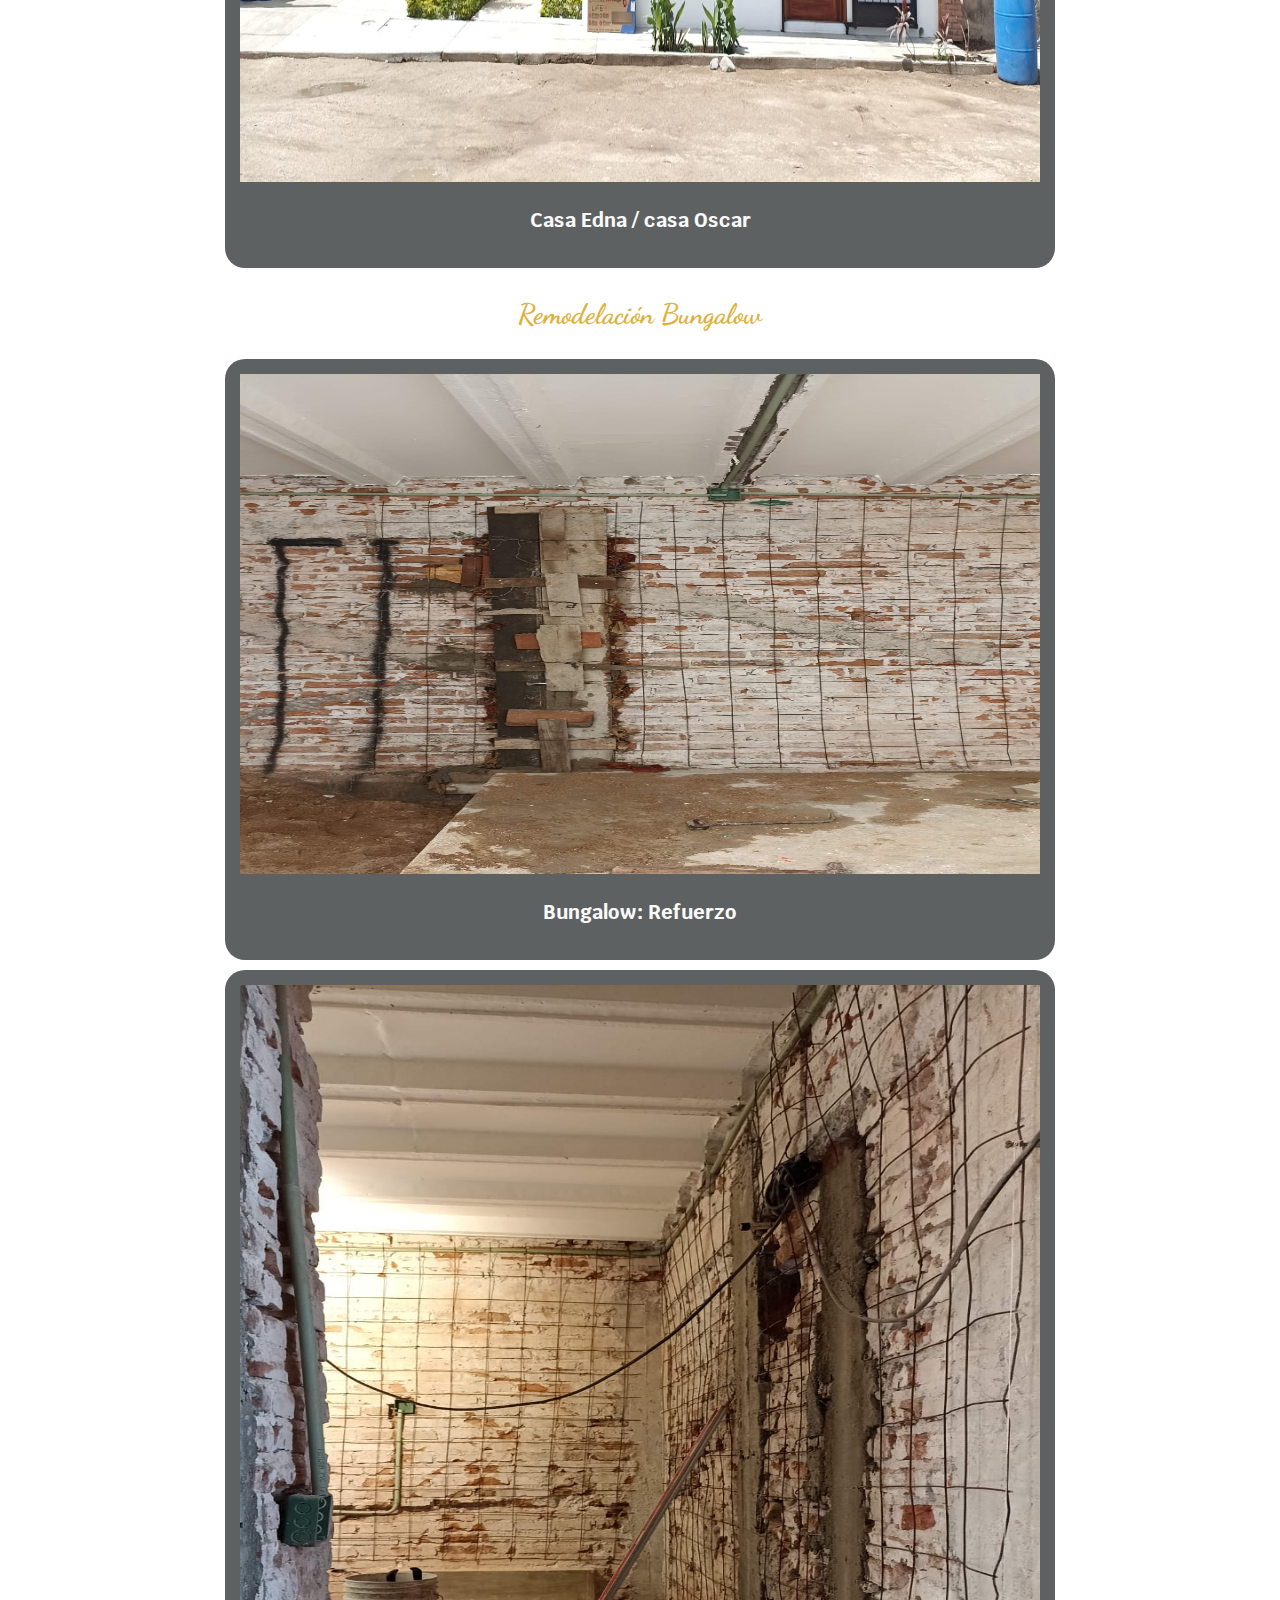
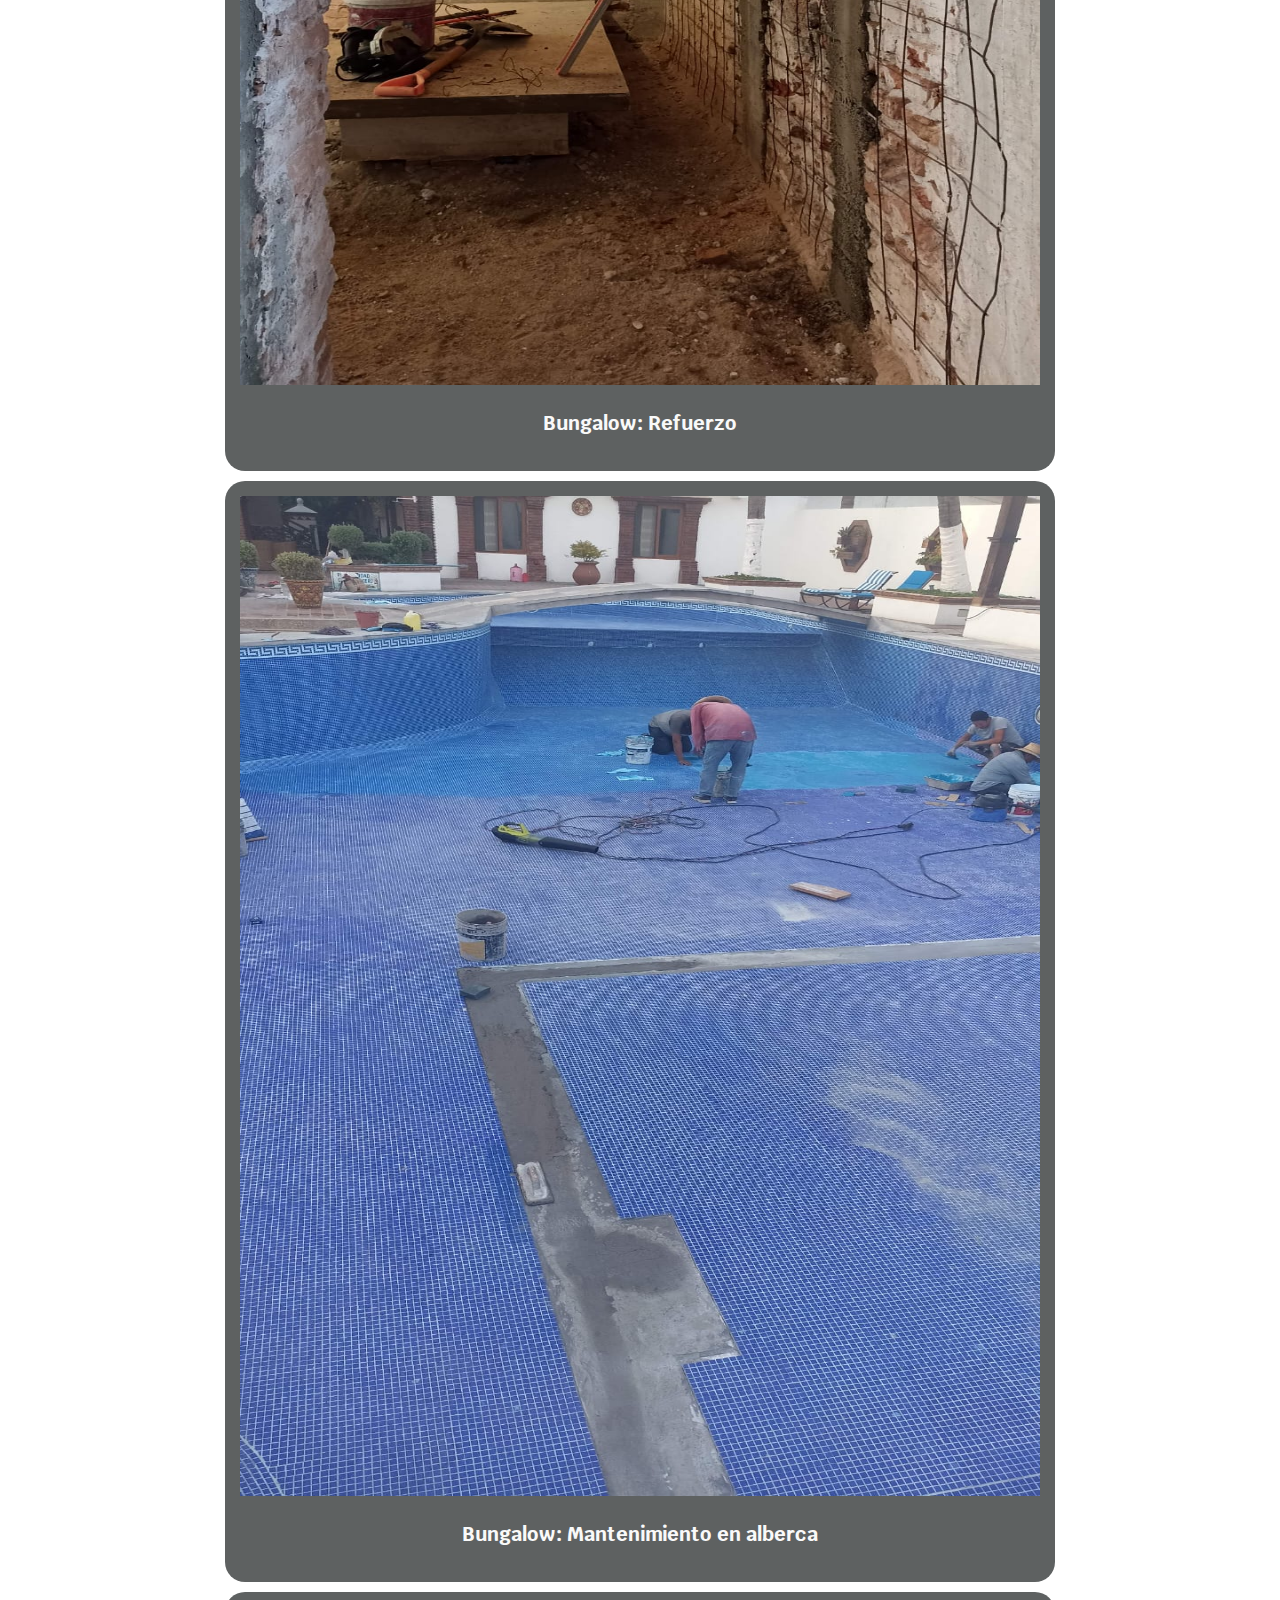
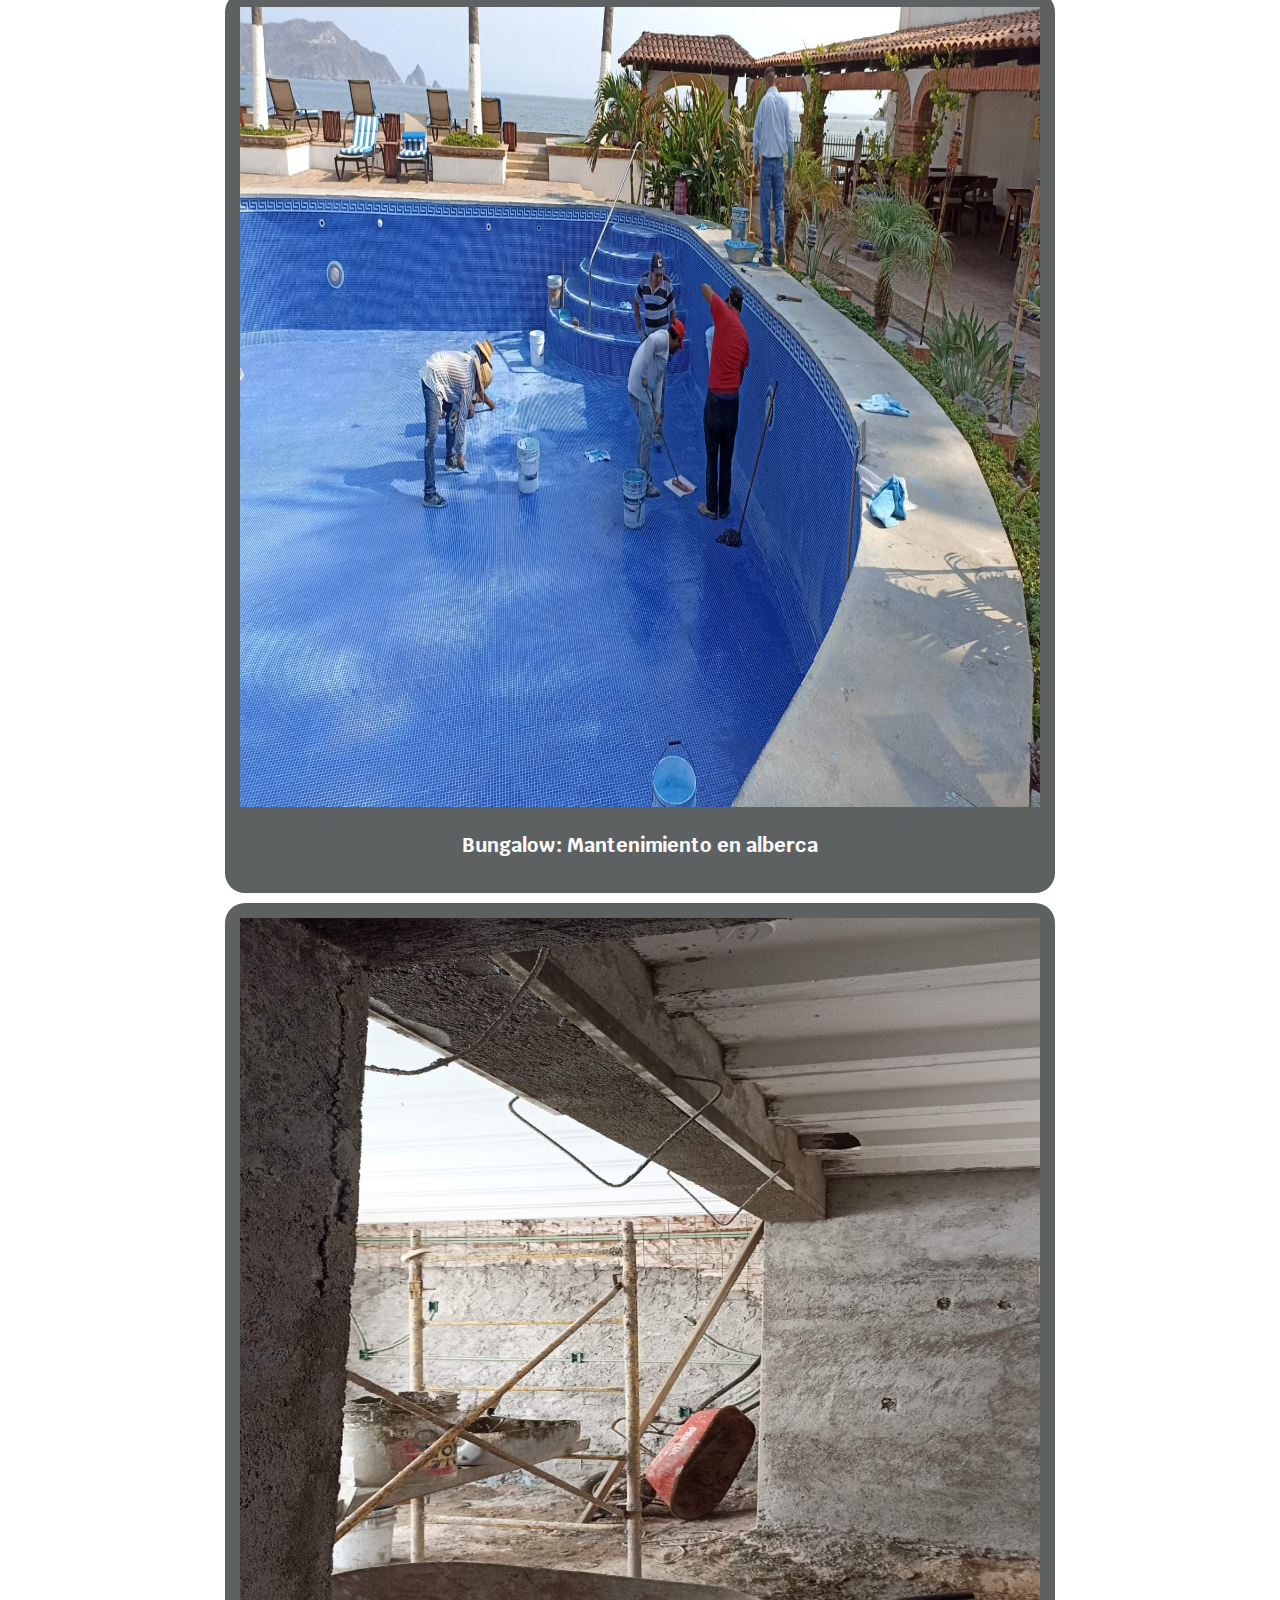
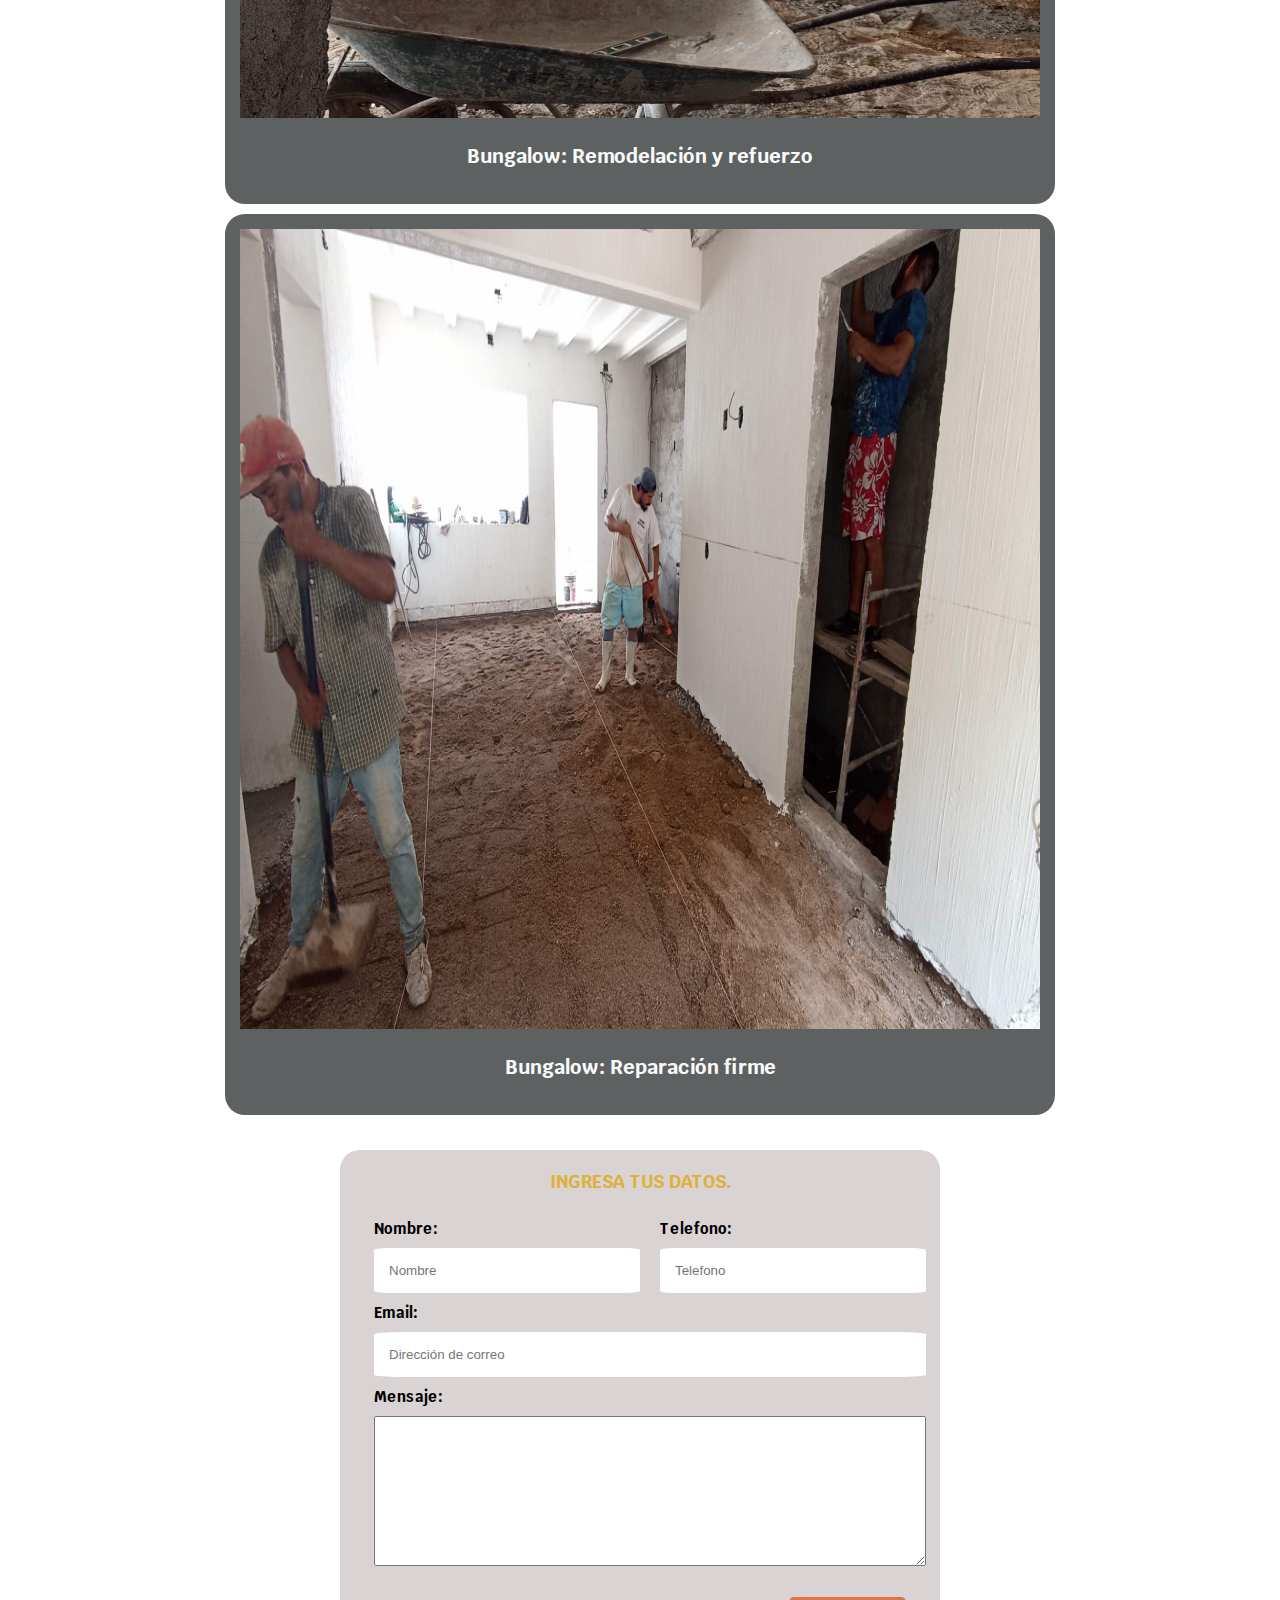
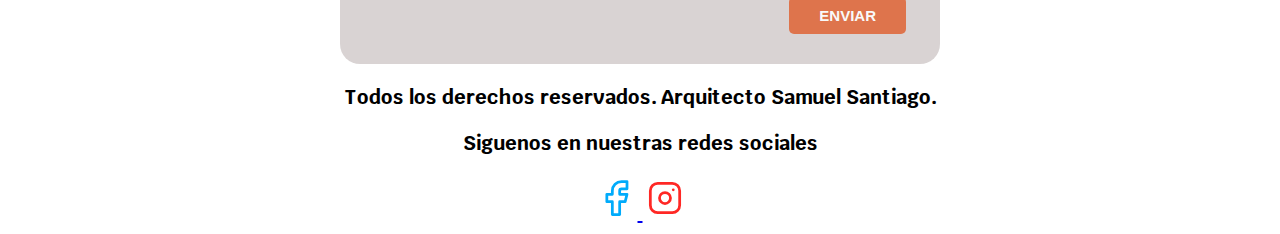
<file: works.html>
<!DOCTYPE html>
<html lang="en">
<head>
    <meta charset="UTF-8">
    <meta http-equiv="X-UA-Compatible" content="IE=edge">
    <meta name="viewport" content="width=device-width, initial-scale=1.0">
    <title>Arca construcciones</title>
    <link rel="preload" href="CSS/Normalize.css" as="stylesheet">
    <!--Fonts-->
    <link rel="preconnect" href="https://fonts.googleapis.com">
    <link rel="preconnect" href="https://fonts.gstatic.com" crossorigin>
    <link href="https://fonts.googleapis.com/css2?family=Nanum+Gothic&display=swap" rel="stylesheet">
    <link rel="preconnect" href="https://fonts.googleapis.com">
    <link rel="preconnect" href="https://fonts.gstatic.com" crossorigin>
    <link href="https://fonts.googleapis.com/css2?family=Krub&family=Norican&display=swap" rel="stylesheet">
    <link rel="preconnect" href="https://fonts.googleapis.com">
    <link rel="preconnect" href="https://fonts.gstatic.com" crossorigin>
    <link href="https://fonts.googleapis.com/css2?family=Dancing+Script:wght@500&display=swap" rel="stylesheet">
    <!--StyleSheet-->
    <link href="CSS/index.css" rel="stylesheet">
</head>

<body>

    <header>        
        <h1 class="titulo">ar <span>/</span><span> ca</span></h1>
        <!--<img src="Img/logo.png" alt="Ar/Ca">-->
    </header>
    
    <div class="navegador-bg">
        <nav class="navegacion-principal contenedor-nav">
            <a href="index.html">Inicio</a> 
            <a href="works.html">Obras realizadas</a> 
            <a href="renders.html">Renders</a> 
            <a href="aboutUs.html">Sobre la empresa</a> 
        </nav>
    </div>
        
    <main class="contenedor">
        <div class="main__titulo--works">
            <h2>Construcción casa Edna / casa Oscar</h2>
        </div>

        <div class="Grid">
            <div class="trabajos">  
                <img class="trabajos__imagen" src="Img/Casa edna.jpg" alt="casa Edna" width="800"
                height="500">
                <div class="trabajos__informacion">
                    <p class="trabajos__detalle">Casa Edna: Fachada</p>
                </div>
            </div>
            <div class="trabajos">  
                <img class="trabajos__imagen" src="Img/Casa edna1.jpg" alt="casa Edna" width="800"
                height="1000">
                <div class="trabajos__informacion">
                    <p class="trabajos__detalle">Casa Edna: interior</p>
                </div>
            </div>
            <div class="trabajos">  
                <img class="trabajos__imagen" src="Img/Casa edna2.jpg" alt="casa Edna" width="800"
                height="1000">
                <div class="trabajos__informacion">
                    <p class="trabajos__detalle">Casa Edna: Baño</p>
                </div>
            </div>
            <div class="trabajos">  
                <img class="trabajos__imagen" src="Img/Casa Oscar.jpg" alt="casa Edna" width="800"
                height="800">
                <div class="trabajos__informacion">
                    <p class="trabajos__detalle">Casa Oscar: Fachada</p>
                </div>
            </div>
            <div class="trabajos">  
                <img class="trabajos__imagen" src="Img/ambas casas.jpg" alt="casa Edna" width="800"
                height="800">
                <div class="trabajos__informacion">
                    <p class="trabajos__detalle">Casa Edna / casa Oscar</p>
                </div>
            
            </div>
        </div>

        <div class="main__titulo--works">
            <h2>Remodelación Bungalow</h2>
        </div>

        <div class="Grid">
            <div class="trabajos">  
                <img class="trabajos__imagen" src="Img/bungalow1.jpg" alt="casa Edna" width="800"
                height="500">
                <div class="trabajos__informacion">
                    <p class="trabajos__detalle">Bungalow: Refuerzo</p>
                </div>
            </div>
            <div class="trabajos">  
                <img class="trabajos__imagen" src="Img/bugalow2.jpg" alt="casa Edna" width="800"
                height="1000">
                <div class="trabajos__informacion">
                    <p class="trabajos__detalle">Bungalow: Refuerzo</p>
                </div>
            </div>
            <div class="trabajos">  
                <img class="trabajos__imagen" src="Img/bungalow3.jpg" alt="casa Edna" width="800"
                height="1000">
                <div class="trabajos__informacion">
                    <p class="trabajos__detalle">Bungalow: Mantenimiento en alberca</p>
                </div>
            </div>
            <div class="trabajos">  
                <img class="trabajos__imagen" src="Img/bungalow4.jpg" alt="casa Edna" width="800"
                height="800">
                <div class="trabajos__informacion">
                    <p class="trabajos__detalle">Bungalow: Mantenimiento en alberca</p>
                </div>
            </div>
            <div class="trabajos">  
                <img class="trabajos__imagen" src="Img/bungalow5.jpg" alt="casa Edna" width="800"
                height="800">
                <div class="trabajos__informacion">
                    <p class="trabajos__detalle">Bungalow: Remodelación y refuerzo </p>
                </div>
            </div>
            <div class="trabajos">  
                <img class="trabajos__imagen" src="Img/bungalow6.jpg" alt="casa Edna" width="800"
                height="800">
                <div class="trabajos__informacion">
                    <p class="trabajos__detalle">Bungalow: Reparación firme</p>
                </div>
            </div>
        </div>
    </main>  

    <section>
        <form class="formulario">
            <fieldset>
                <legend>Ingresa tus datos.</legend>

                <div class="contenido-formulario">
                    <div class="campo">
                        <label>Nombre:</label>
                        <input class="input-text"  type="text" placeholder="Nombre">
                    </div>
                    
                    <div class="campo">
                        <label>Telefono:</label>
                        <input class="input-text"  type="number" placeholder="Telefono">
                    </div>
                    
                    <div class="campo">
                        <label>Email:</label>
                        <input class="input-text"  type="email" placeholder="Dirección de correo">
                    </div>
                    
                    <div class="campo">
                        <label>Mensaje:</label>
                        <textarea></textarea>
                    </div>
                </div>
                    
                <div class="alinear-derecha flex">
                    <input class="boton w-100" type="submit" value="Enviar">
                </div>                           
            </fieldset>
        </form>
    </section>
   
    <footer class="footer">
        <p>Todos los derechos reservados. Arquitecto Samuel Santiago.</p>
        <p>Siguenos en nuestras redes sociales</p>
        <a href="https://www.facebook.com/arquitectos.arca">
            <svg xmlns="http://www.w3.org/2000/svg" class="icon icon-tabler icon-tabler-brand-facebook" width="44" height="44" viewBox="0 0 24 24" stroke-width="1.5" stroke="#00abfb" fill="none" stroke-linecap="round" stroke-linejoin="round">
            <path stroke="none" d="M0 0h24v24H0z" fill="none"/>
            <path d="M7 10v4h3v7h4v-7h3l1 -4h-4v-2a1 1 0 0 1 1 -1h3v-4h-3a5 5 0 0 0 -5 5v2h-3" />
            </svg>
        </a>
        <a href="https://www.instagram.com/arca.construcciones/">
            <svg xmlns="http://www.w3.org/2000/svg" class="icon icon-tabler icon-tabler-brand-instagram" width="44" height="44" viewBox="0 0 24 24" stroke-width="1.5" stroke="#ff2825" fill="none" stroke-linecap="round" stroke-linejoin="round">
            <path stroke="none" d="M0 0h24v24H0z" fill="none"/>
            <rect x="4" y="4" width="16" height="16" rx="4" />
            <circle cx="12" cy="12" r="3" />
            <line x1="16.5" y1="7.5" x2="16.5" y2="7.501" />
            </svg>
        </a>
    </footer>
 
    
</body>
</html>
</file>
<file: CSS/index.css>
/*variables constantes*/
:root {
    --principal: #de744c;
    --complementario: #deb13c;
    --complemetario2: #5e6161;
    --oscuro: #141414;
    --claro: #f9f9f9;
    --work: #d8d2d2f7;
    --main-font: 7rem;
}
/**** Variables globales****/
html{
    font-size: 62.5%;
    box-sizing: border-box;
    scroll-snap-type: y proximity;
}
.titulo, .main-titulo,
.formulario, .footer{
    scroll-snap-align: center;
    scroll-snap-stop: always;
}
*, *:before, *:after {
    box-sizing: inherit;
}
body {
    font-size: 16px;
    font-family: 'Krub', sans-serif;
    background-image: linear-gradient(to top #d8d2d2f7 0%, var(--oscuro) 100%);
}
.boton{
    text-align: center;
    color: var(--claro);
    margin-top: 1rem;
    background-color: #de744c;
    text-decoration: none;
    text-transform: uppercase;
    font-size: 1.5rem;
    font-weight: bold;
    padding: 1rem 3rem;
    border-radius: .5rem;
    border: none;
    width: 90%;
}
@media (min-width: 768px) {
    .boton{
        width: auto;
    }
}
.boton:hover{
    cursor: pointer;
}
.sombra{
    -webkit-box-shadow: 0px 5px 15px 1px rgba(0,0,0,0.75);
    -moz-box-shadow: 0px 5px 15px 1px rgba(0,0,0,0.75);
    box-shadow: 0px 5px 15px 1px rgba(0,0,0,0.75);
    background-color: var(--complemetario2);
    padding: 1rem;
    margin: 2rem auto;
    border-radius: 1rem;
}
h1{
    font-size: 3.8rem;
}
h2{
    font-size: 2.8rem;
}
h3{
    font-size: 1.8rem;
}
.img{
    width: 1200px;
}
.titulo{
    text-align: center;
    color: var(--complementario);
    font-size: var(--main-font);
    font-weight: bold;
    background-color: var(--oscuro);
    font-family: 'Nanum Gothic', sans-serif;  
    margin: 0 auto;
    padding: 10rem;
}
.titulo span{
    text-align: center;
    font-size: var(--main-font);
    color: var(--claro);
    background-color: var(--oscuro);
    font-family: 'Nanum Gothic', sans-serif;  
}
/** Utilidades **/
.w-100{
    width: 100%;
}
@media (min-width: 768px) {
    .w-100{
        width: auto;
    }
}
.flex{
    display: flex;
}
.alinear-derecha{
    justify-content: flex-end; 
}

.main-titulo{
    text-align: center;
    color: var(--claro);
    font-size: 4rem;
    font-family: 'Dancing script', cursive;
}
.main__titulo--works{
    text-align: center;
    color: var(--complementario);
    font-size: 4rem;
    font-weight: bold;
    font-family: 'Dancing script', cursive;
}
.contenedor{
    max-width: 120rem;
    margin: 1rem auto;
}
@media (min-width: 769px) {
    .trabajos__imagen--pic{
        max-width: 1rem;

    }
}    
.contenedor__render{
    max-width: fit-content;
}
.contenedor-nav{
    max-width: 120rem;
    margin: 0 auto;
}
.navegador-bg{
    background-color: var(--complemetario2);
    margin: 0 auto;
    padding: 1rem;
}
.navegacion-principal{
    display: flex;
    flex-direction: column;
    align-items: center;
}
@media (min-width: 769px) {
    .navegacion-principal {
        flex-direction: row;
        justify-content: space-between;
    }        
}
.navegacion-principal a {
    display: block;
    text-align: center;
    color: var(--complementario);
    font-weight: bold;
    text-decoration: none;
    text-decoration: solid;
    padding: 1rem;
}
.navegacion-principal a:hover{
    background-color: var(--claro);
    color: var(--oscuro);    
}
.presentacion{
    background-image: url(../Img/imagen3.jpg);
    background-repeat: no;
    background-size: cover;
    height: 800px;
    position: relative;
    margin-bottom: 2rem;
    margin-bottom: 2rem;
}
.contenido-presentacion{
    background-color: rgba(0, 0, 0, .4);
    top: 0;
    bottom: 0;
    right: 0;
    left: 0;
    position: absolute;
    display: flex;
    flex-direction: column;
    align-items: center;
    justify-content: center;
    color: var(--claro);
}
.presentacion-ubicacion{
    display: flex;
}
/**servicios**/
@media (min-width: 768px) {
    .servicios{
        display: grid;
        grid-template-columns:1fr 1fr 1fr;
        text-align: center;
        column-gap: 12rem;
    }
}
.servicio{
    display: flex;
    flex-direction: column;
    align-items: center;
}
.servicio h3{
    color: var(--claro);
    font-weight: bold;
}
.servicio p{
    background-color: var(--work);
    border-radius: 10%;
    line-height: 2;
    text-align: center;
    -webkit-box-shadow: 0px 5px 15px 1px rgba(0,0,0,0.75);
    -moz-box-shadow: 0px 5px 15px 1px rgba(0,0,0,0.75);
    box-shadow: 0px 5px 15px 1px rgba(0,0,0,0.75);
}
.servicio .iconos{
    height: 15rem;
    width: 15rem;
    background-color: var(--principal);
    border-radius: 50%;
    display: flex;
    justify-content: space-evenly;
    align-items: center;
}
.formulario{
    flex-direction: column;
    align-items: center;
    background-color: var(--work);
    margin: 0 auto;
    padding: 2rem;
    border-radius: 2rem;
    width: min(60rem, 100%);
    margin-top: 3rem;
}
.formulario fieldset{
    border: none;
}
.formulario legend{
    text-align: center;
    text-transform: uppercase;
    font-size: 1.8rem;
    font-weight: bold;
    margin-bottom: 2rem;
    color: var(--complementario);
}
@media (min-width: 768px){
    .contenido-formulario{
        display: grid;
        grid-template-columns: 50% 50%;
        grid-template-rows: auto auto 20rem;
        column-gap: 2rem;
    }
    .campo:nth-child(3),
    .campo:nth-child(4){
        grid-column: 1 / 3;
    }
}
.campo{
    margin-bottom: 1rem;
    border-radius: 5%;
}
.campo label{
    font-size: 1.5rem;
    margin-bottom: 1rem;
    display: block;
    font-weight: bold;
}
.campo textarea{
    height: 15rem;
    width: 100%;
}
.input-text{
    width: 100%;
    border: none;
    padding: 1.5rem;
    border-radius: 5%;
}
/** Footer **/
.footer {
    text-align: center;
    font-size: 2rem;
    font-weight: bold;
}
.Grid__render{
    margin: 0.9rem;
    display: grid;
    grid-template-columns: 50% 50%;
    padding: 1.5rem;
    column-gap: 1.5rem;
    width: 100%;
    background-color: var(--complemetario2);
}
@media (max-width: 769px) {
    .Grid__render{
        display: flex;
        flex-direction: column;
        justify-content: center;
        width: 98%;
    }
}
.renders{
    display: grid;
    grid-template-columns: (2, 1fr);
    align-items: center;
}
@media (max-width: 769px) {
    .renders img{
        display: flex;
        flex-direction: column;
        justify-content: center;
    }
}
.renders__imagen{
    justify-content: center;
    align-items: center;
    width: 99%;
}
@media (min-width: 769px ) {
    .renders img{
        display: flex;
        align-items: center;
    }
}
.Grid{
    display: flex;
    flex-direction: column;
}
.trabajos{
    display: block;
    background-color: var(--complemetario2);
    border-radius: 2rem;
    padding: 1.5rem;
    margin: 0.5rem auto;
}
@media (min-width: 769px ) {
    .trabajos{
        display: block;
        background-color: var(--complemetario2);
        border-radius: 2rem;
        padding: 1.5rem;
        margin: 0.5rem auto;
    }
}
@media (max-width: 768px ) {
    .trabajos img{
        width: 100%;
        height: max-content;
    }
}
/*
.trabajos__imagen{
    flex-direction: column;
    align-items: center;
}*/


.trabajos__informacion{
    display: flex;
    flex-direction: column;
    align-items: center;
}
.trabajos__detalle{
    color: var(--claro);
    font-family: 'Krub', sans-serif;
    font-weight: bold;
    font-size: 2rem;
    text-align: left;
}*/
.aboutUs{
    padding: 2rem;
    border-radius: 2rem;
}
.aboutUs__contenido{
    font-family: 'Krub', sans-serif;
    color: var(--claro);
    font-weight: bold;
}
@media (min-width:769px ) {
    .aboutUs__contenedor{
        display: grid;
        grid-template-columns: repeat(2, 1fr);
        column-gap: 1.2rem;
        align-content: stretch;
        justify-content: center;
        align-items: stretch;
        justify-items: center;
        margin-bottom: 1.5rem;
    }
}
@media (max-width: 768px ) {
    .aboutUs__contenedor img{
        height: 100rem;
        width: 100%;
        margin: 2rem auto;
    }
}/*
@media (max-width: 768px ) {
    .aboutUs__contenedor img{
        height: 100rem;
        width: 100%;
        margin-bottom: 1.5rem;
    }
}
</file>
